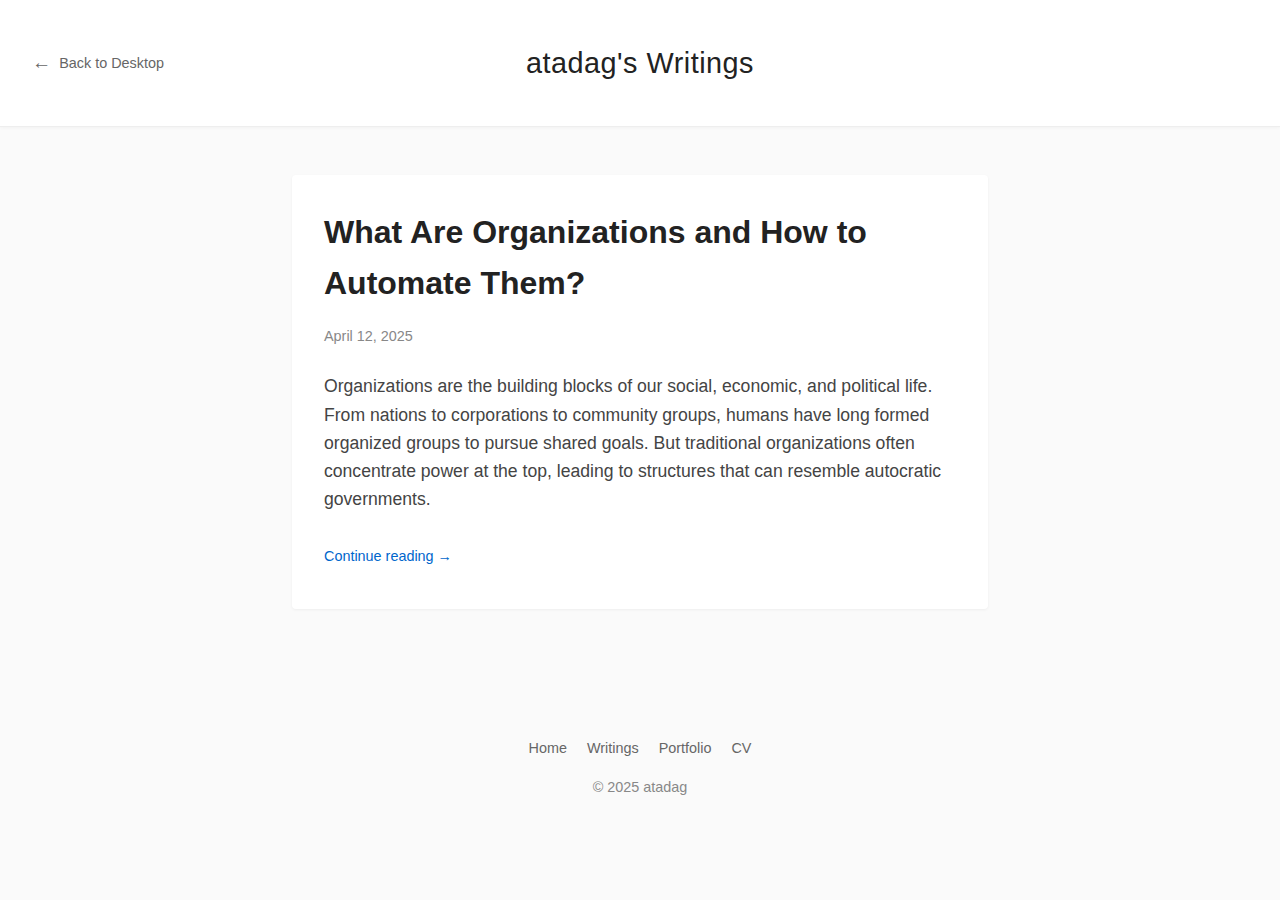
<file: blog.html>
<!DOCTYPE html>
<html lang="en">
<head>
    <meta charset="UTF-8">
    <meta name="viewport" content="width=device-width, initial-scale=1.0">
    <title>Writings - atadag</title>
    <style>
        /* Reset and base styles */
        * {
            margin: 0;
            padding: 0;
            box-sizing: border-box;
        }
        
        body {
            font-family: -apple-system, BlinkMacSystemFont, "Segoe UI", Roboto, Helvetica, Arial, sans-serif;
            line-height: 1.6;
            color: #333;
            background-color: #fafafa;
            padding: 0;
            margin: 0;
        }
        
        /* Minimal header */
        .blog-header {
            padding: 2.5rem 0;
            text-align: center;
            border-bottom: 1px solid #eee;
            margin-bottom: 3rem;
            background-color: white;
            box-shadow: 0 1px 3px rgba(0,0,0,0.03);
            position: relative;
        }
        
        .blog-title {
            font-size: 1.8rem;
            font-weight: 500;
            color: #222;
            text-decoration: none;
            letter-spacing: 0.5px;
            position: relative;
            display: inline-block;
        }
        
        .home-button {
            position: absolute;
            left: 2rem;
            top: 50%;
            transform: translateY(-50%);
            color: #666;
            text-decoration: none;
            display: flex;
            align-items: center;
            font-size: 0.9rem;
            transition: color 0.2s ease;
        }
        
        .home-button:before {
            content: '←';
            margin-right: 0.5rem;
            font-size: 1.2rem;
        }
        
        .home-button:hover {
            color: #0066cc;
        }
        
        .blog-title:hover {
            color: #0066cc;
        }
        
        .blog-title:after {
            content: '';
            position: absolute;
            width: 100%;
            height: 2px;
            bottom: -5px;
            left: 0;
            background-color: #0066cc;
            transform: scaleX(0);
            transition: transform 0.3s ease;
            transform-origin: bottom right;
        }
        
        .blog-title:hover:after {
            transform: scaleX(1);
            transform-origin: bottom left;
        }
        
        /* Main content */
        .blog-container {
            max-width: 760px;
            margin: 0 auto;
            padding: 0 2rem;
        }
        
        /* Post styling */
        .post {
            margin-bottom: 4rem;
            background: white;
            padding: 2rem;
            border-radius: 4px;
            box-shadow: 0 1px 3px rgba(0,0,0,0.05);
        }
        
        .post-title {
            font-size: 2rem;
            font-weight: 600;
            margin-bottom: 1rem;
            color: #222;
        }
        
        .post-title a {
            color: #222;
            text-decoration: none;
            transition: color 0.2s ease;
        }
        
        .post-title a:hover {
            color: #0066cc;
        }
        
        .post-date {
            font-size: 0.9rem;
            color: #888;
            margin-bottom: 1.5rem;
        }
        
        .post-excerpt {
            font-size: 1.1rem;
            color: #444;
            margin-bottom: 1.5rem;
        }
        
        .read-more {
            display: inline-block;
            color: #0066cc;
            text-decoration: none;
            font-size: 0.9rem;
            font-weight: 500;
            padding: 0.5rem 0;
            border-bottom: 1px solid transparent;
            transition: border-color 0.2s ease;
        }
        
        .read-more:hover {
            border-color: #0066cc;
        }
        
        .no-posts {
            text-align: center;
            padding: 3rem;
            color: #888;
            font-style: italic;
        }
        
        /* Footer */
        .blog-footer {
            text-align: center;
            padding: 4rem 0 2rem;
            color: #888;
            font-size: 0.9rem;
        }
        
        .blog-footer a {
            color: #666;
            text-decoration: none;
            padding: 0 0.5rem;
            transition: color 0.2s ease;
        }
        
        .blog-footer a:hover {
            color: #0066cc;
        }
        
        .footer-nav {
            margin-bottom: 1rem;
        }
    </style>
</head>
<body>
    <header class="blog-header">
        <a href="portfolio-post.html" class="home-button">Back to Desktop</a>
        <a href="blog.html" class="blog-title">atadag's Writings</a>
    </header>

    <main class="blog-container">
        <div class="post">
            <h2 class="post-title"><a href="posts/organizations.html">What Are Organizations and How to Automate Them?</a></h2>
            <div class="post-date">April 12, 2025</div>
            <div class="post-excerpt">
                Organizations are the building blocks of our social, economic, and political life. From nations to corporations to community groups, humans have long formed organized groups to pursue shared goals. But traditional organizations often concentrate power at the top, leading to structures that can resemble autocratic governments.
            </div>
            <a href="posts/organizations.html" class="read-more">Continue reading →</a>
        </div>
        
        <!-- Add more posts here as you create them -->
    </main>
    
    <footer class="blog-footer">
        <div class="footer-nav">
            <a href="index.html">Home</a>
            <a href="blog.html">Writings</a>
            <a href="portfolio.html">Portfolio</a>
            <a href="cv.html">CV</a>
        </div>
        <p>© 2025 atadag</p>
    </footer>
</body>
</html>
</file>
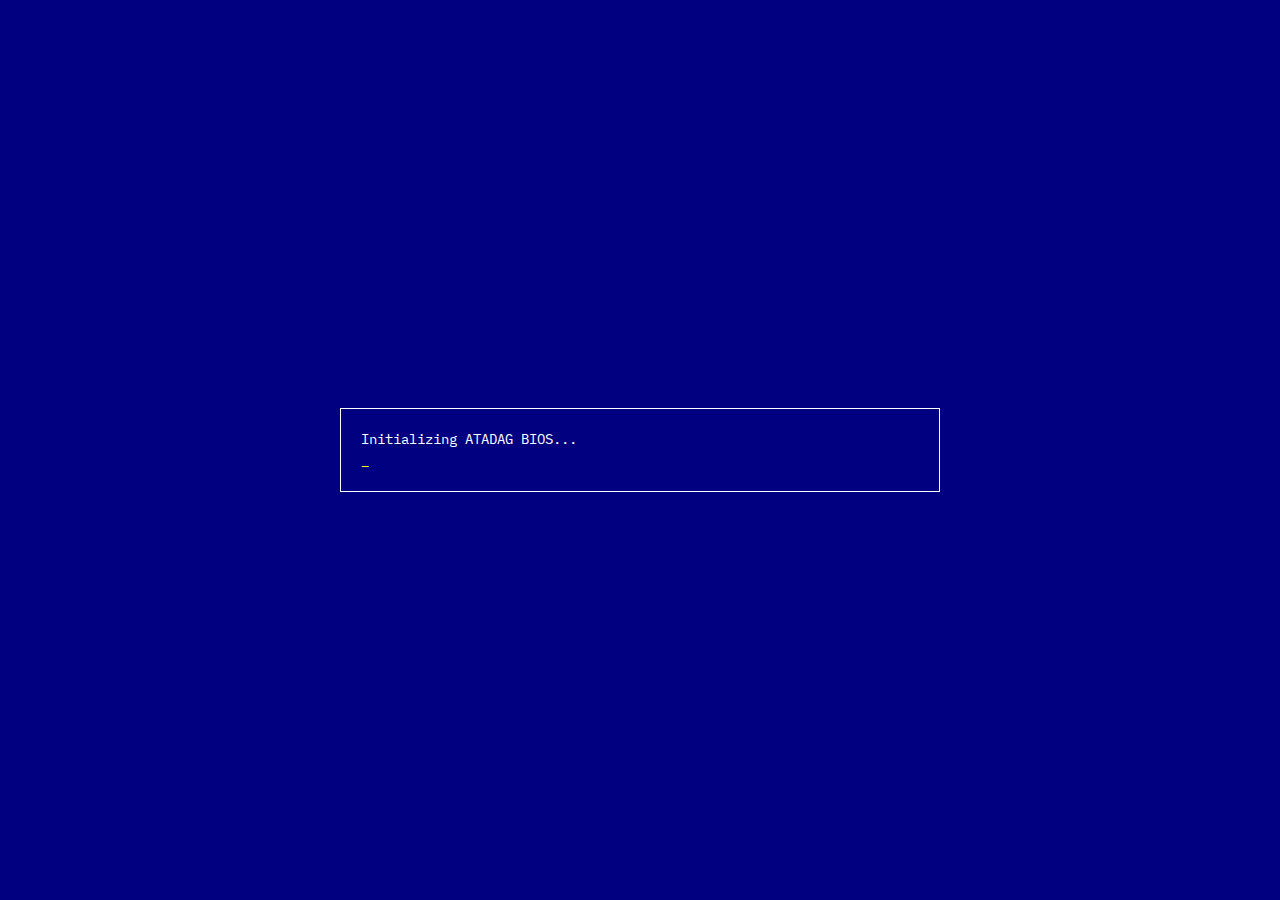
<file: cv.html>
<!DOCTYPE html>
<html lang="en">
<head>
    <meta charset="UTF-8">
    <meta name="viewport" content="width=device-width, initial-scale=1.0">
    <title>ATADAG BIOS Setup</title>
    <link rel="stylesheet" href="styles/main.css">
    <link href="https://fonts.googleapis.com/css2?family=IBM+Plex+Mono:wght@400;600&display=swap" rel="stylesheet">
</head>
<body>
    <div class="screen">
        <div class="bios-container">
            <header class="bios-header">
                <div class="bios-title">ATADAG BIOS Setup Utility - Copyright (C) 2003</div>
                <div class="bios-info">
                    <span class="memory">MEMORY: 640K OK</span>
                    <span class="cpu">BRAIN: 4.2 GHz</span>
                </div>
            </header>

            <main class="bios-content">
                <div class="menu-container">
                    <div class="menu-section" id="main-menu">
                        <h2 class="section-header">Main Menu</h2>
                        <ul class="menu-items">
                            <li class="menu-item active" data-section="about">► Standard System Configuration</li>
                            <li class="menu-item" data-section="education">► Education Setup</li>
                            <li class="menu-item" data-section="skills">► Advanced Skillset Features</li>
                            <li class="menu-item" data-section="projects">► Project Management Setup</li>
                            <li class="menu-item" data-section="experience">► Work Experience Status</li>
                            <li class="menu-item" data-section="certifications">► Certification Registry</li>
                            <li class="menu-item" data-section="contact">► Communication Settings</li>
                        </ul>
                    </div>

                    <div class="content-section" id="about">
                        <h2 class="section-header">System Configuration</h2>
                        <div class="info-grid">
                            <div class="info-row">
                                <span class="label">System Name:</span>
                                <span class="value" id="about-name">Ata Tan DAGIDIR</span>
                            </div>
                            <div class="info-row">
                                <span class="label">Location:</span>
                                <span class="value" id="about-location">Istanbul, Türkiye</span>
                            </div>
                            <div class="info-row">
                                <span class="label">Primary OS:</span>
                                <span class="value">Computer Science v3.36</span>
                            </div>
                            <div class="info-row">
                                <span class="label">Secondary OS:</span>
                                <span class="value">Industrial Design v3.05</span>
                            </div>
                            <div class="info-row">
                                <span class="label">Institution:</span>
                                <span class="value">Ozyegin University</span>
                            </div>
                            <div class="info-row">
                                <span class="label">Status:</span>
                                <span class="value">[ACTIVE] Double Major Program</span>
                            </div>
                            <div class="info-row">
                                <span class="label">Scholarship:</span>
                                <span class="value">[ENABLED] 100%</span>
                            </div>
                            <div class="info-row">
                                <span class="label">Expected Graduation:</span>
                                <span class="value">Jun 2026</span>
                            </div>
                        </div>
                    </div>

                    <div class="content-section hidden" id="education">
                        <h2 class="section-header">Education Setup</h2>
                        <div class="education-list">
                            <!-- Education will be populated by JavaScript -->
                        </div>
                    </div>

                    <div class="content-section hidden" id="skills">
                        <h2 class="section-header">Advanced Skillset Features</h2>
                        <div class="skills-grid">
                            <!-- Skills will be populated by JavaScript -->
                        </div>
                    </div>

                    <div class="content-section hidden" id="projects">
                        <h2 class="section-header">Project Management Setup</h2>
                        <div class="projects-list">
                            <!-- Projects will be populated by JavaScript -->
                        </div>
                    </div>

                    <div class="content-section hidden" id="experience">
                        <h2 class="section-header">Work Experience Status</h2>
                        <div class="experience-list">
                            <!-- Experience will be populated by JavaScript -->
                        </div>
                    </div>

                    <div class="content-section hidden" id="certifications">
                        <h2 class="section-header">Certification Registry</h2>
                        <div class="certifications-list">
                            <!-- Certifications will be populated by JavaScript -->
                        </div>
                    </div>

                    <div class="content-section hidden" id="contact">
                        <h2 class="section-header">Communication Settings</h2>
                        <div class="contact-info">
                            <div class="info-row">
                                <span class="label">Primary Email:</span>
                                <span class="value" id="contact-email">atadagidir@gmail.com</span>
                            </div>
                            <div class="info-row">
                                <span class="label">Phone:</span>
                                <span class="value" id="contact-phone">+90-553-096-6227</span>
                            </div>
                            <div class="info-row">
                                <span class="label">Website:</span>
                                <span class="value" id="contact-website">https://www.fidelioware.com/</span>
                            </div>
                            <div class="info-row">
                                <span class="label">Version Control:</span>
                                <span class="value" id="contact-github">github.com/atadagg</span>
                            </div>
                            <div class="info-row">
                                <span class="label">Professional Net:</span>
                                <span class="value" id="contact-linkedin">linkedin.com/in/ata-dagidir</span>
                            </div>
                            <div class="info-row">
                                <span class="label">Twitter:</span>
                                <span class="value" id="contact-twitter">x.com/atadawg</span>
                            </div>
                            <div class="info-row">
                                <span class="label">Download CV:</span>
                                <span class="value" id="download-cv-link"><a href="assets/Ata_Tan_DAGIDIR_CV.pdf" download="Ata_Tan_DAGIDIR_CV.pdf" class="contact-link">Ata_Tan_DAGIDIR_CV.pdf</a></span>
                            </div>
                        </div>
                    </div>
                </div>
            </main>

            <footer class="bios-footer">
                <div class="key-commands">
                    <span>[↑↓] Select Item</span>
                    <span>[Enter] Select Menu</span>
                    <span>[Esc] Return to Boot Menu</span>
                    <span>[F5] Refresh System</span>
                </div>
            </footer>
        </div>
    </div>
    <script src="js/main.js"></script>
</body>
</html>
</file>
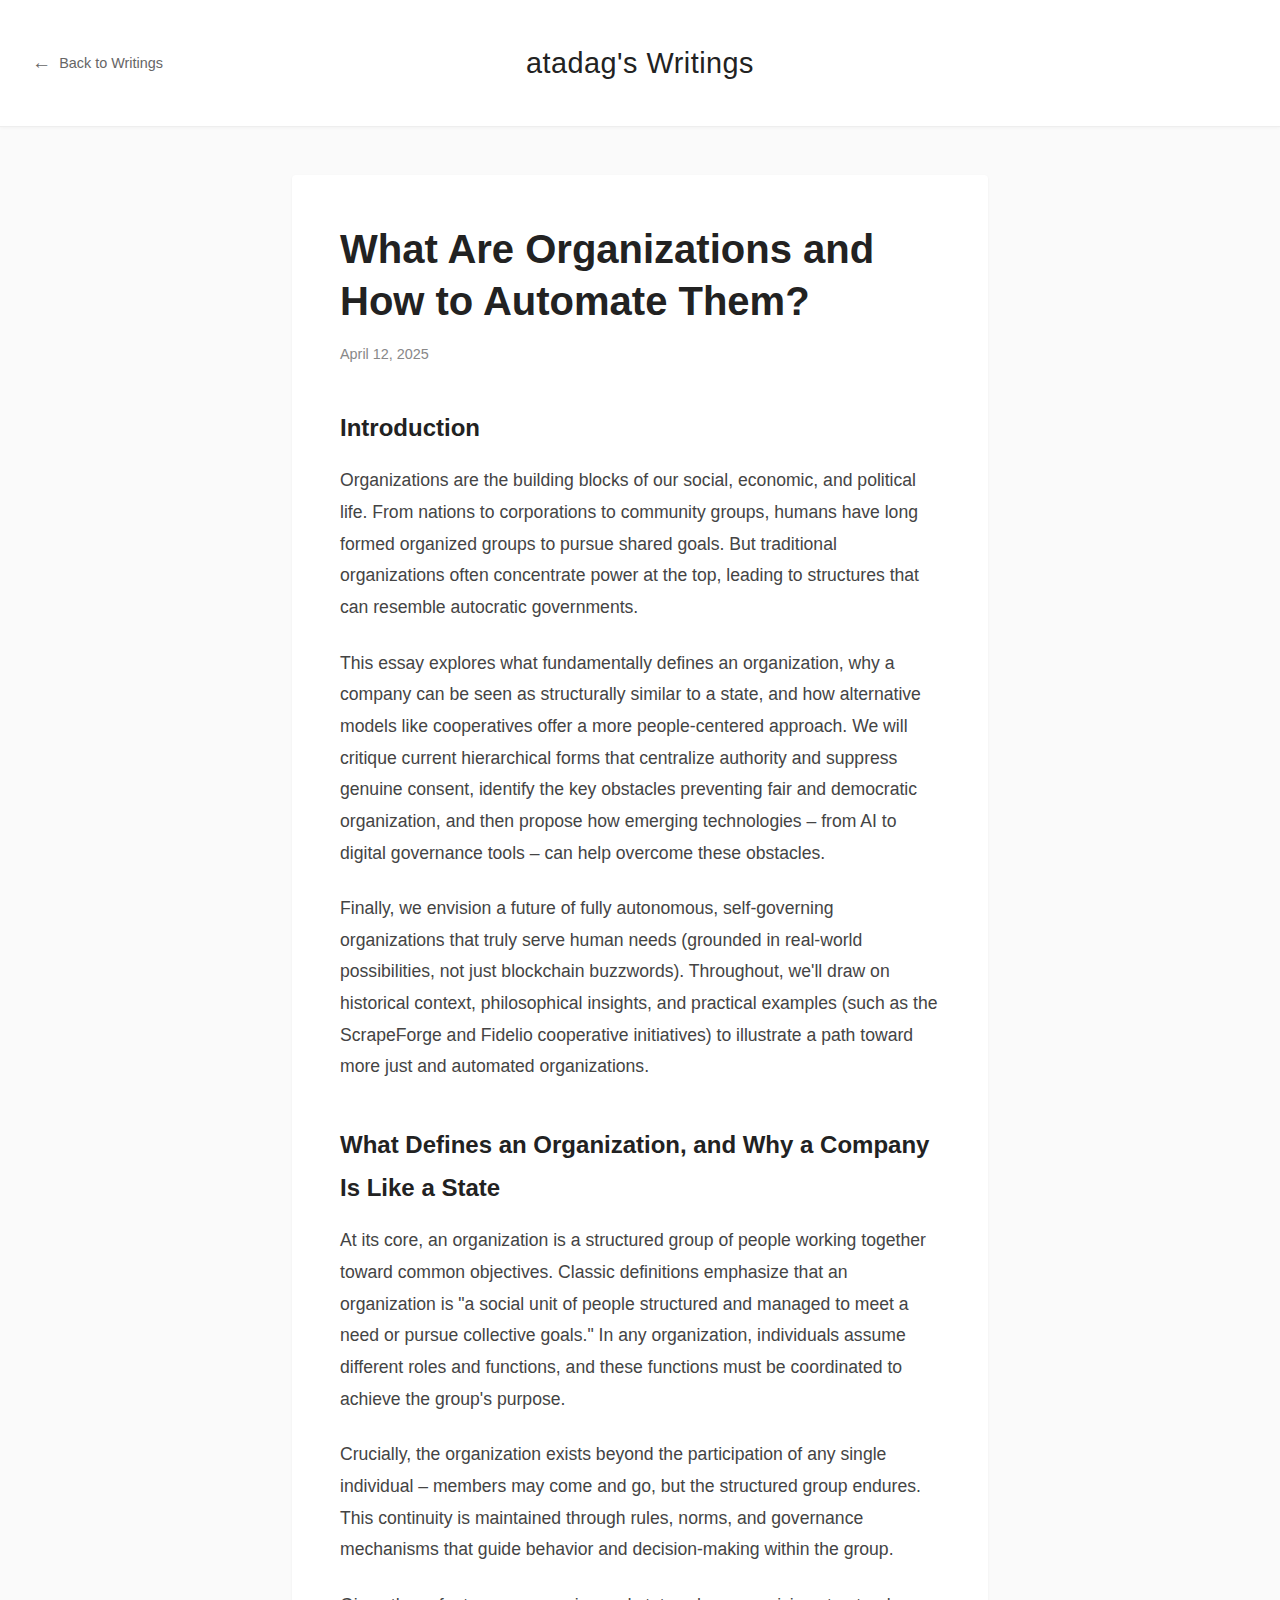
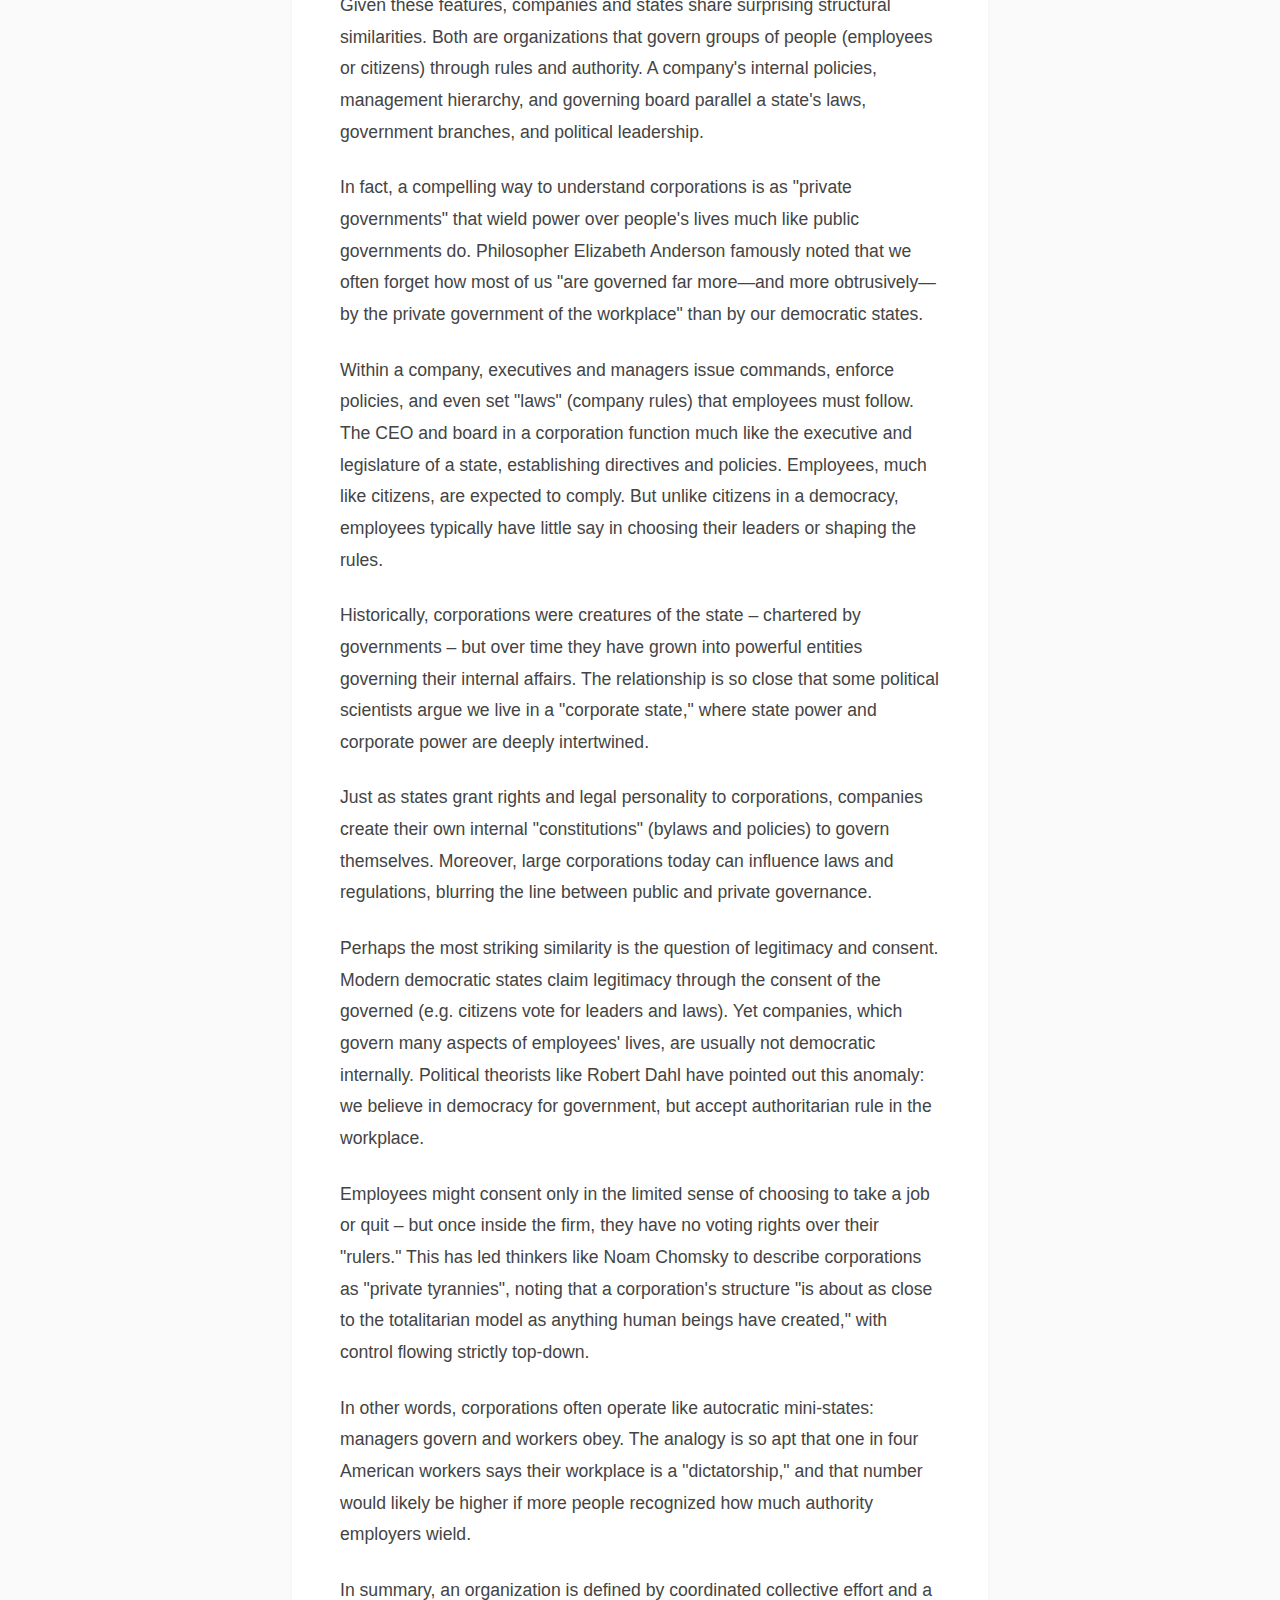
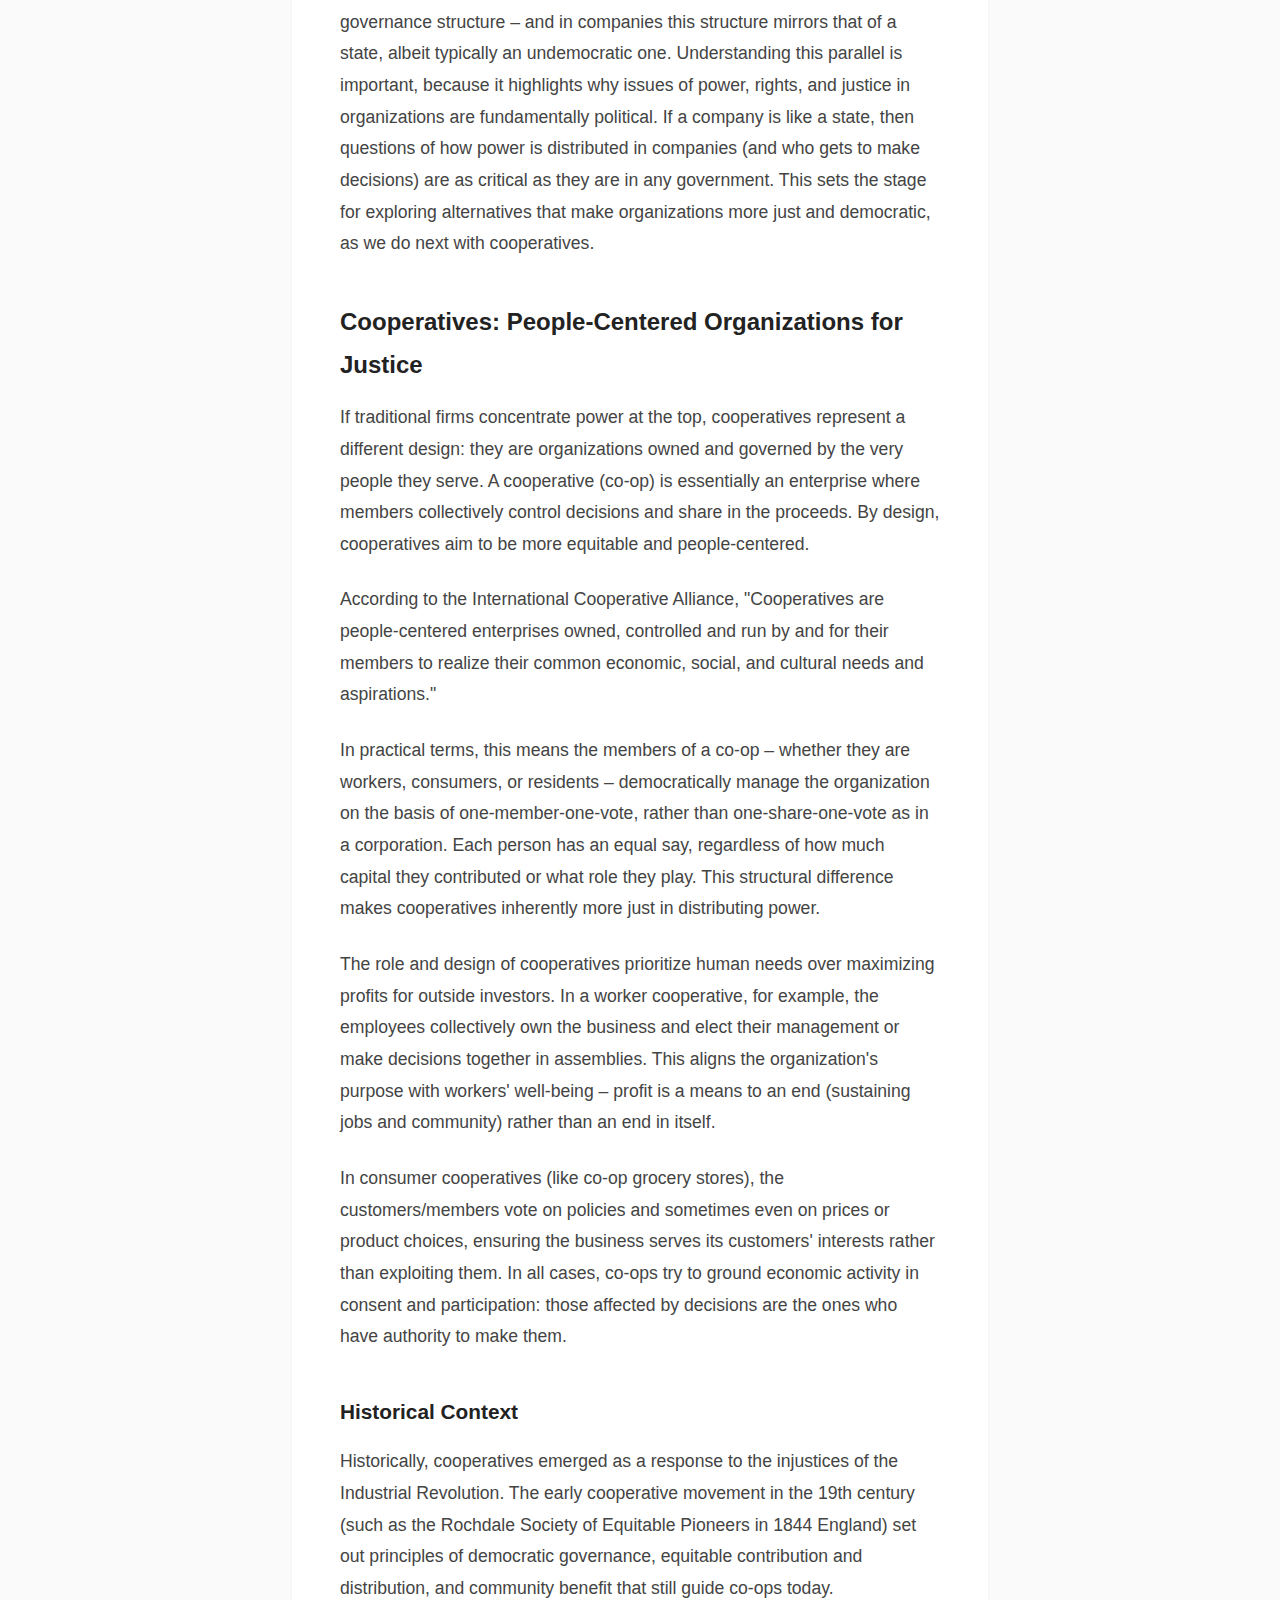
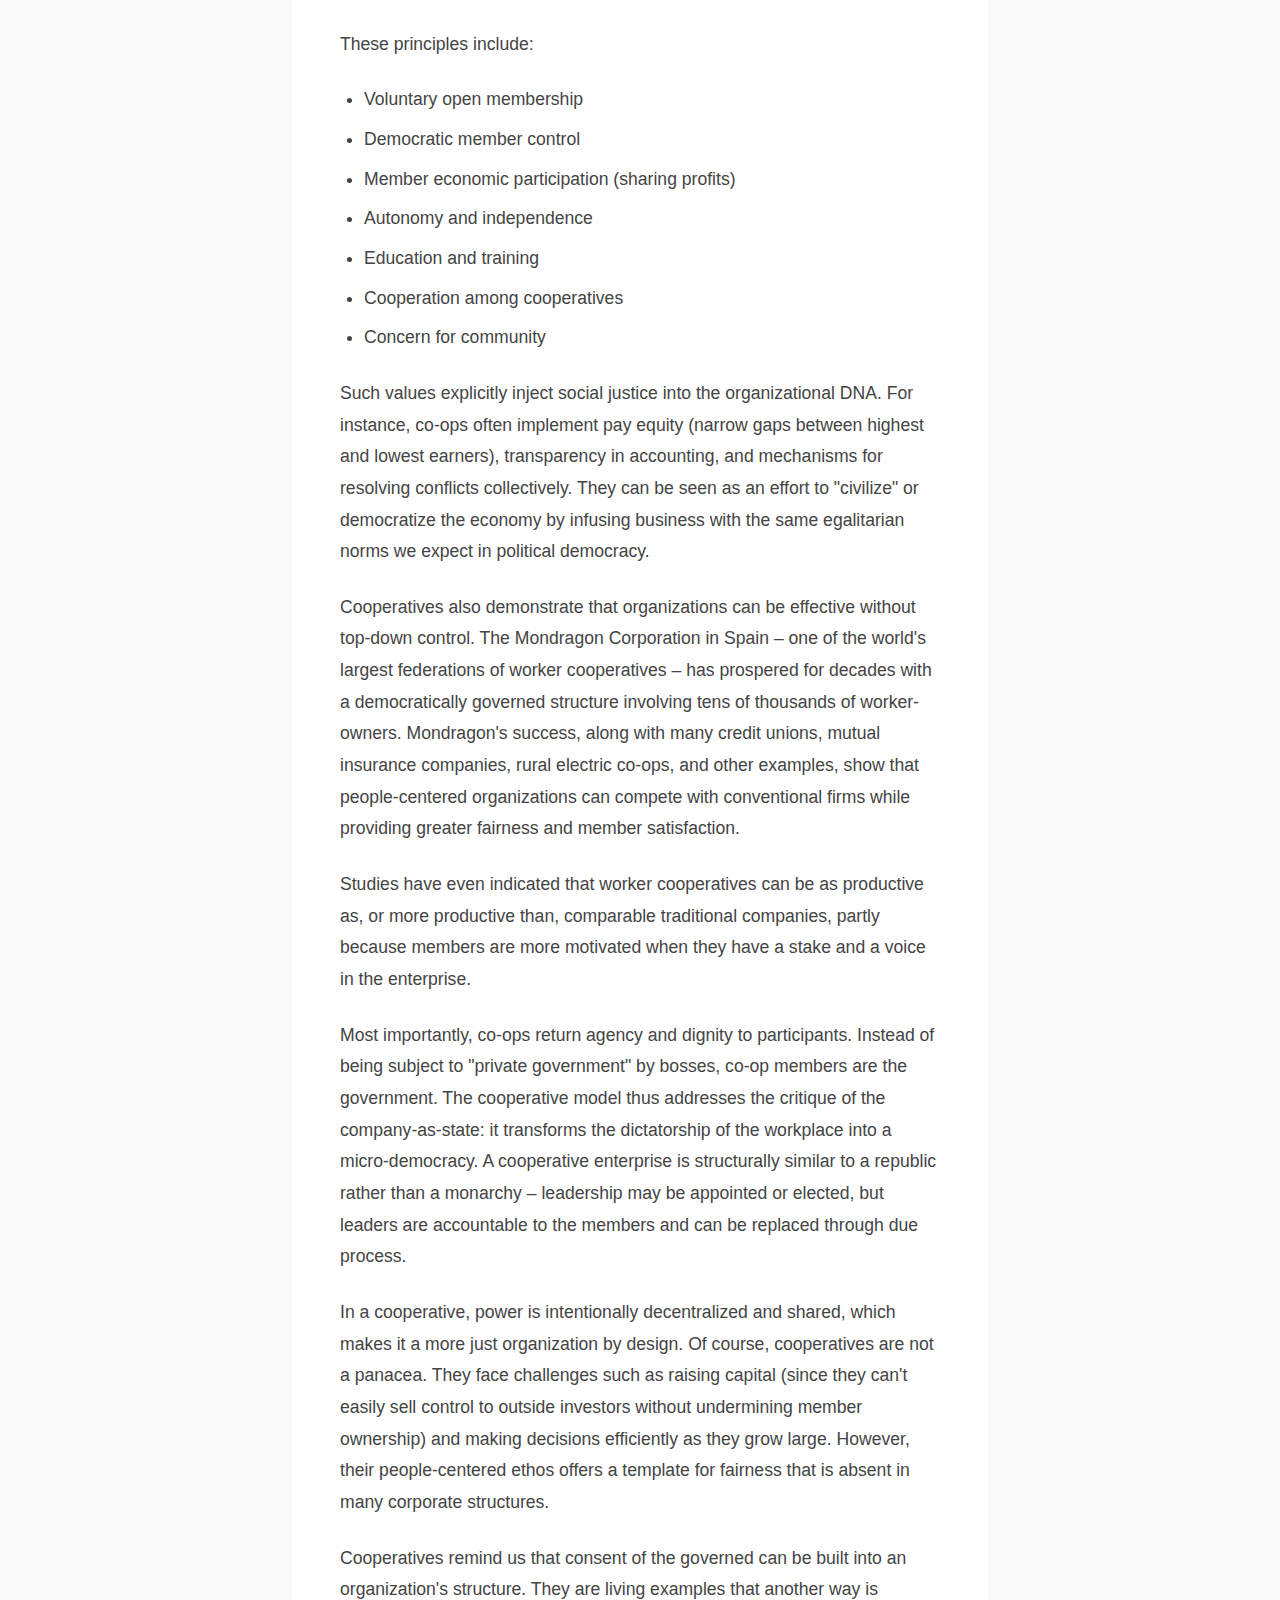
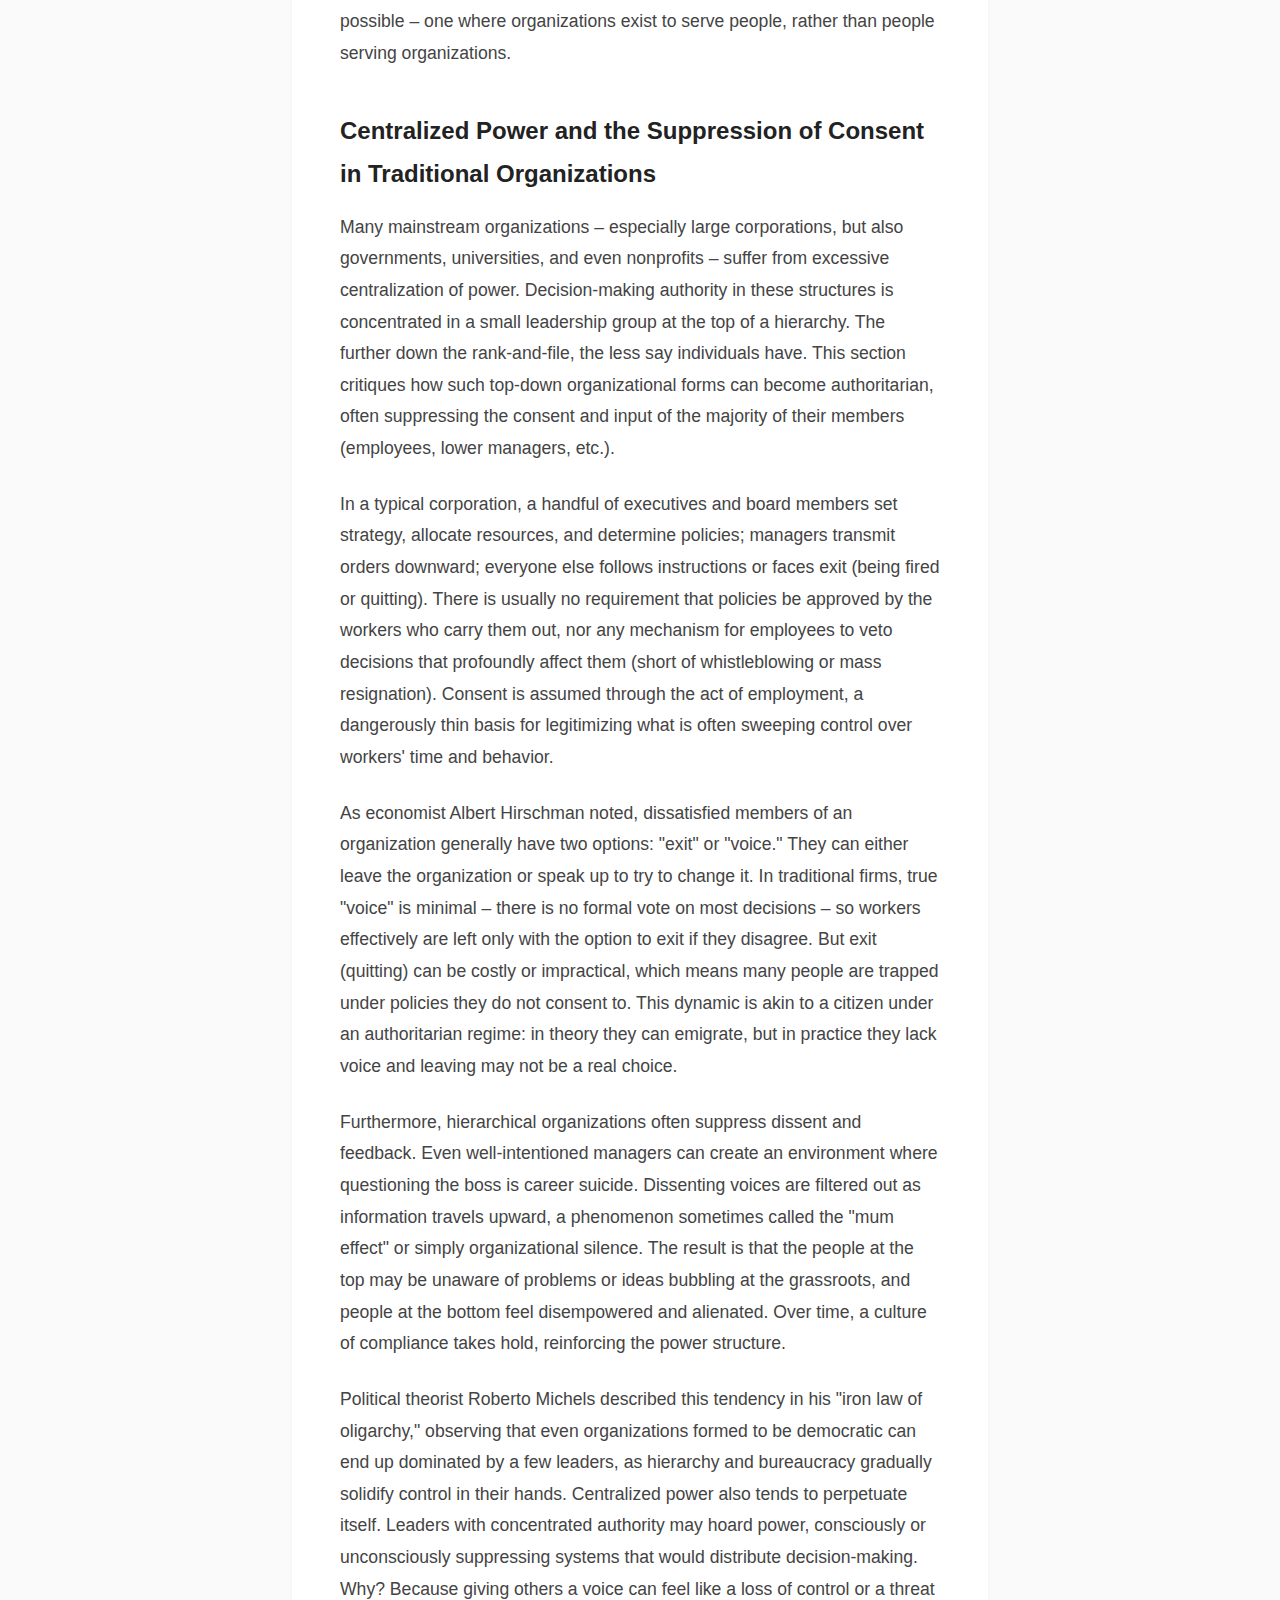
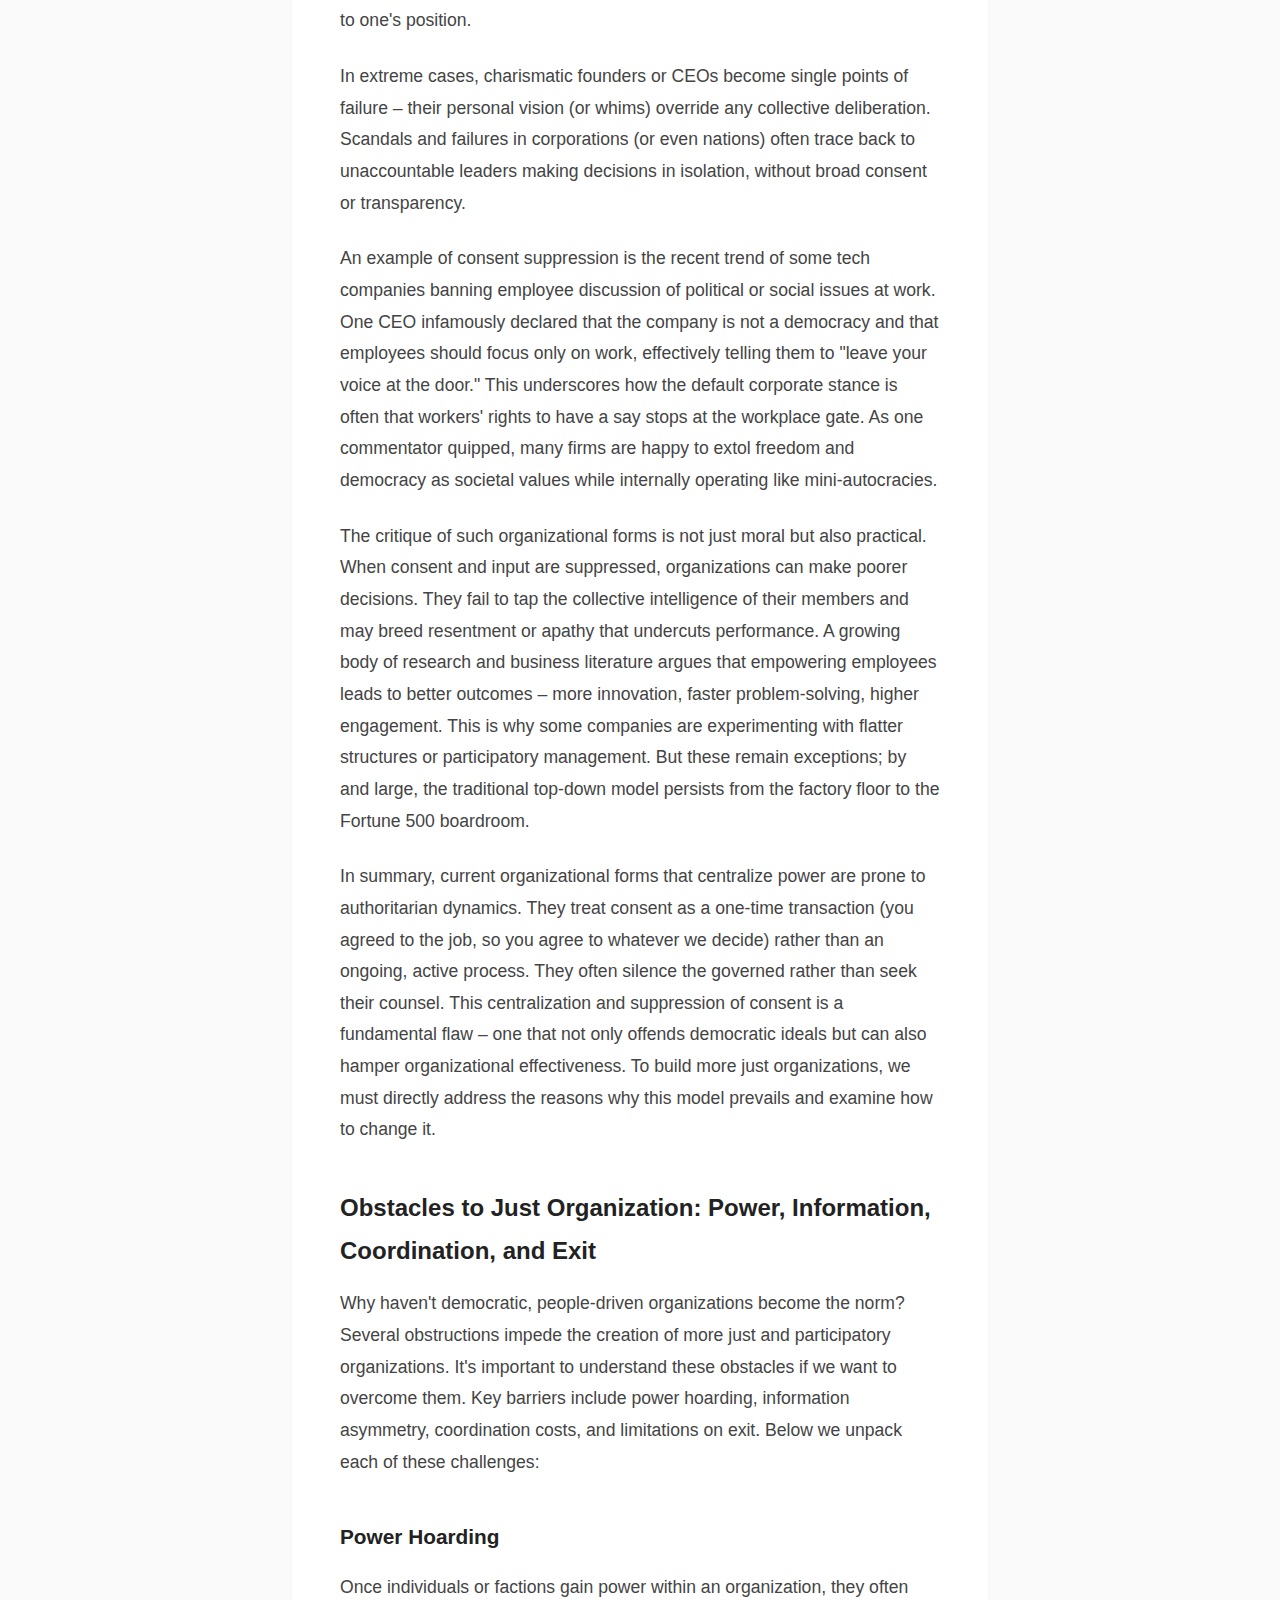
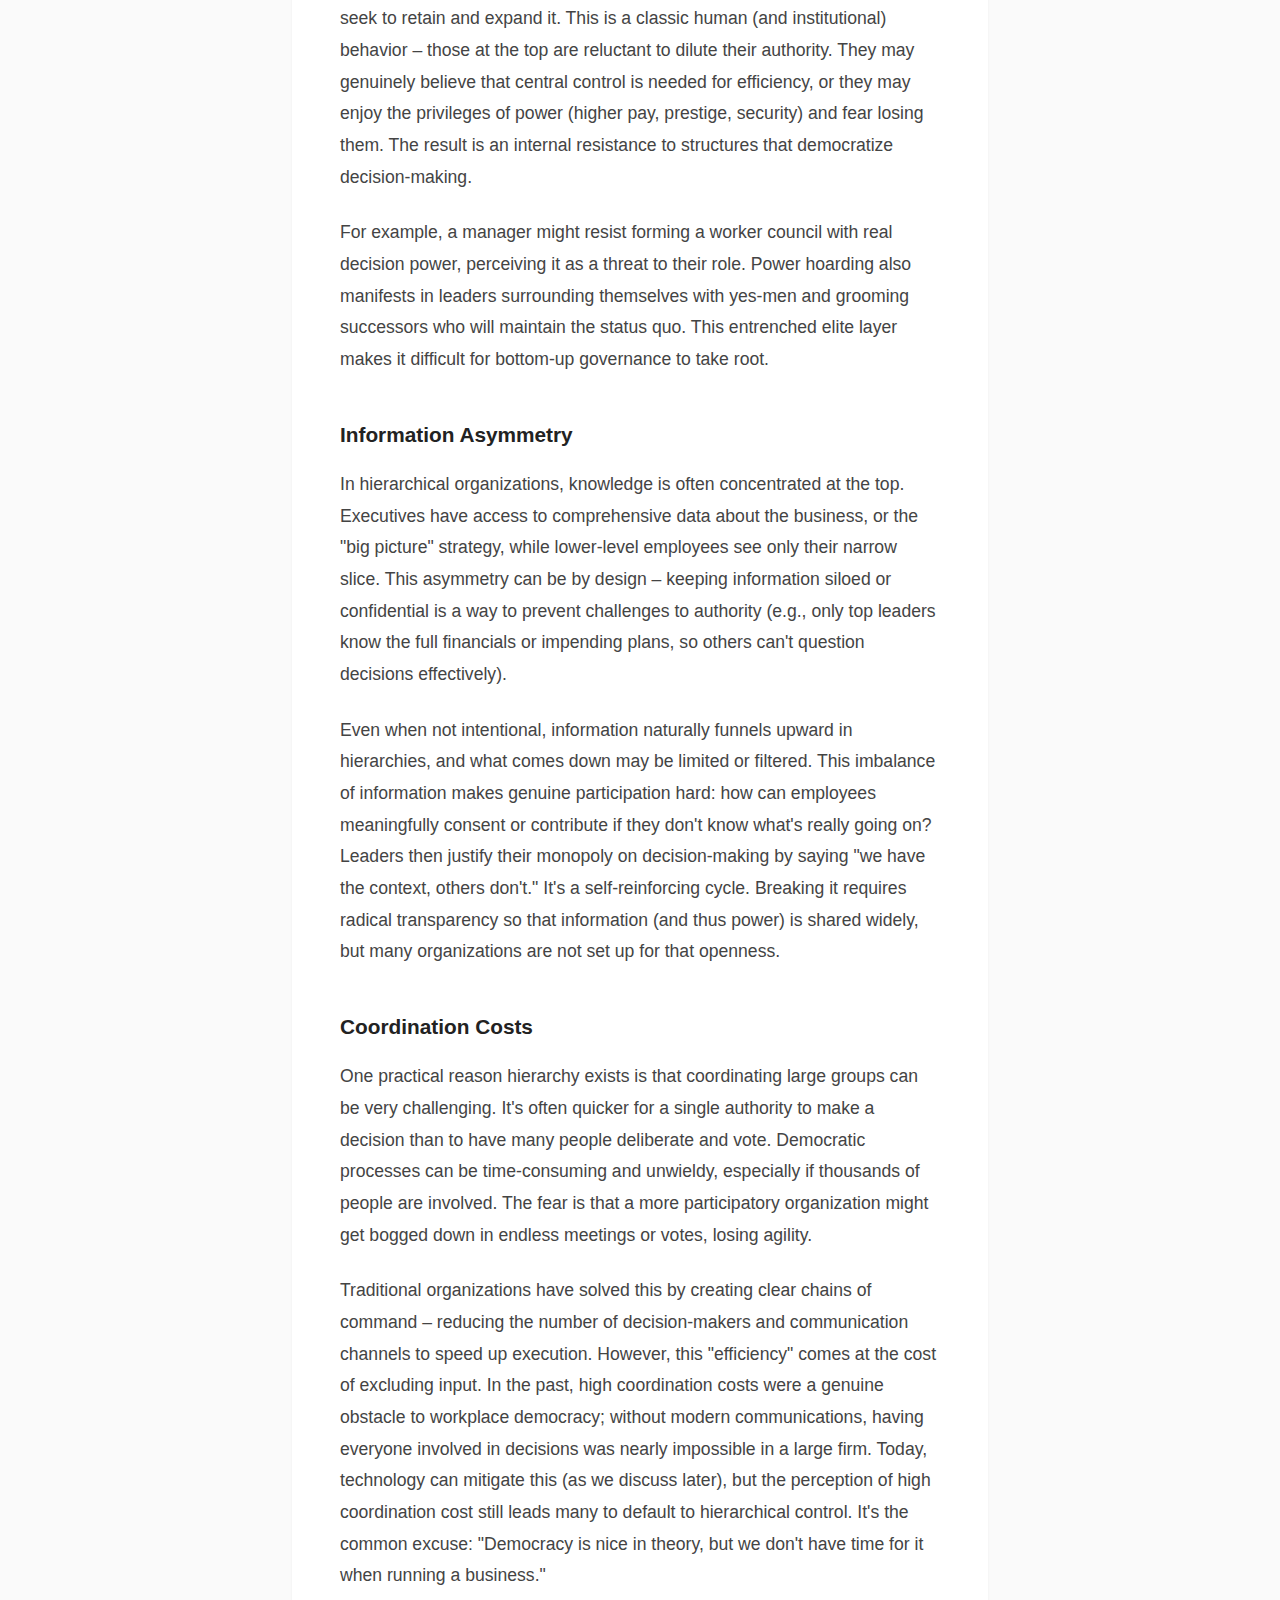
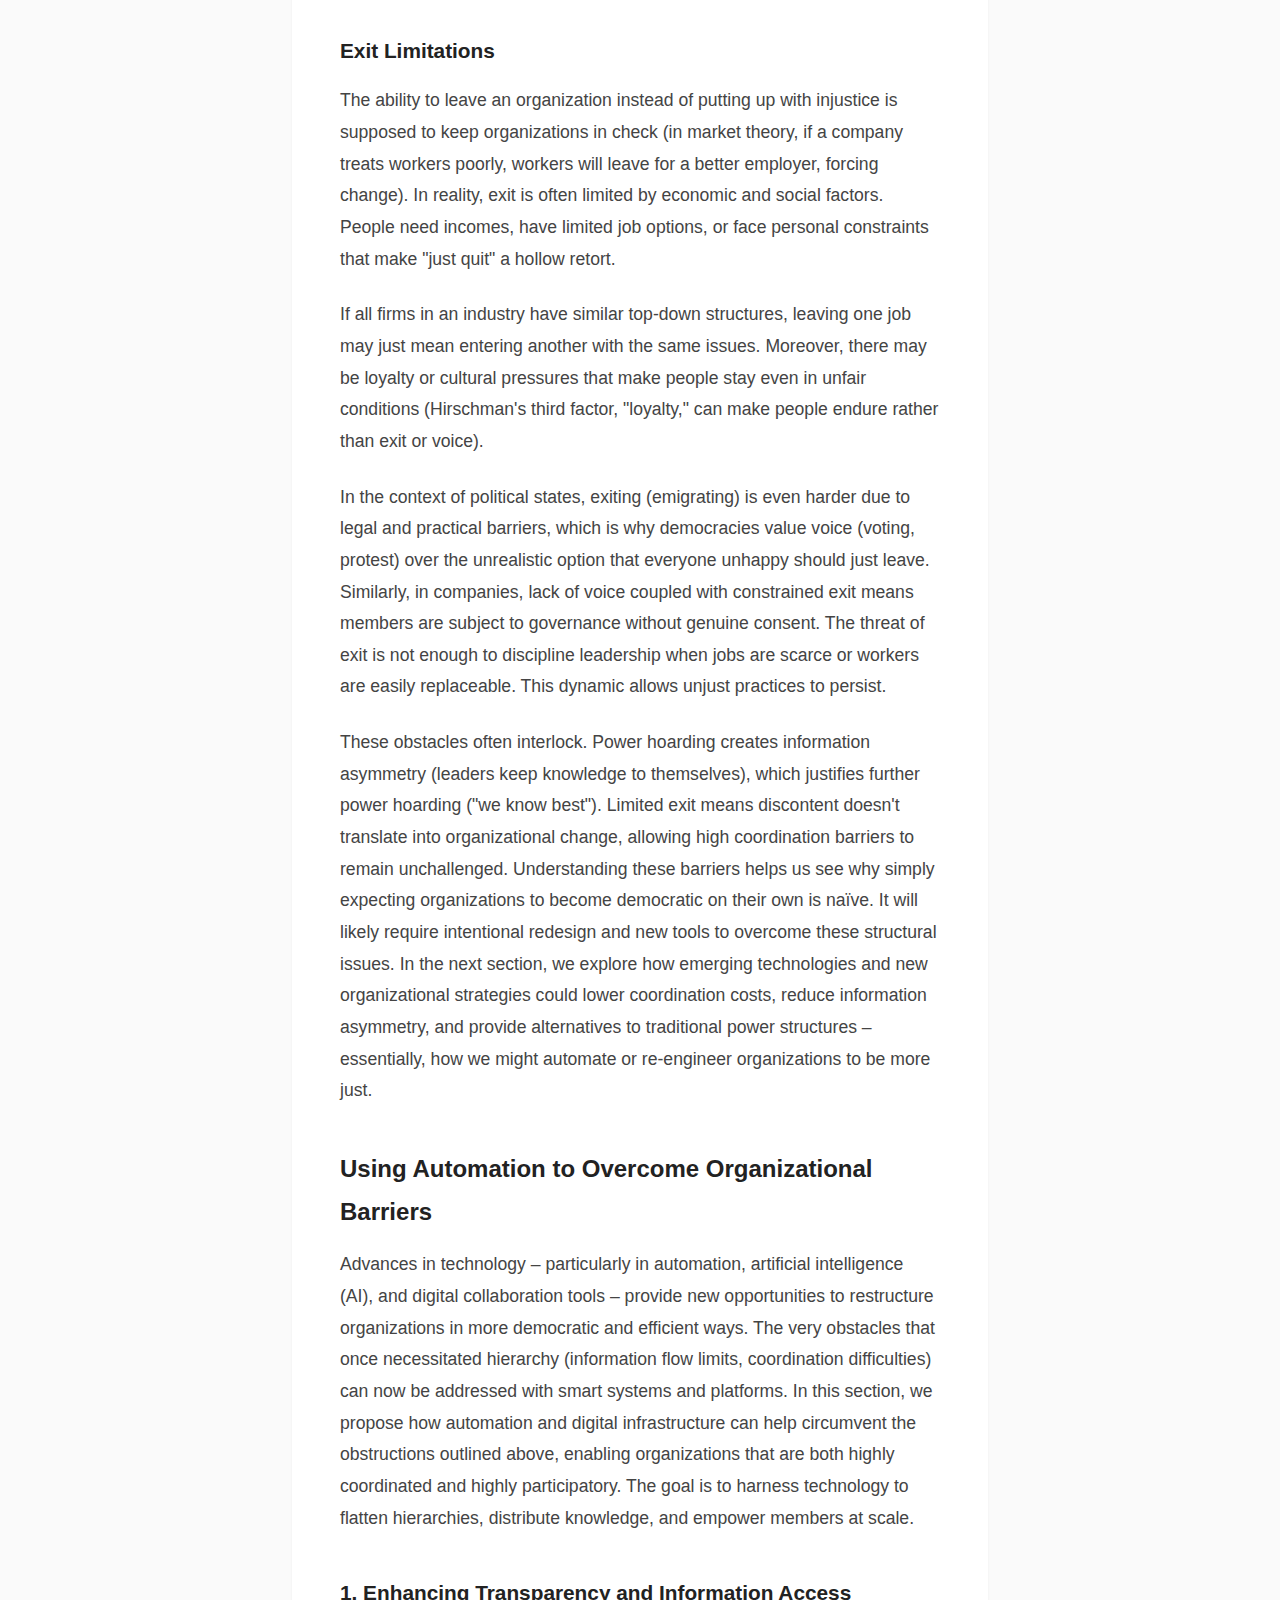
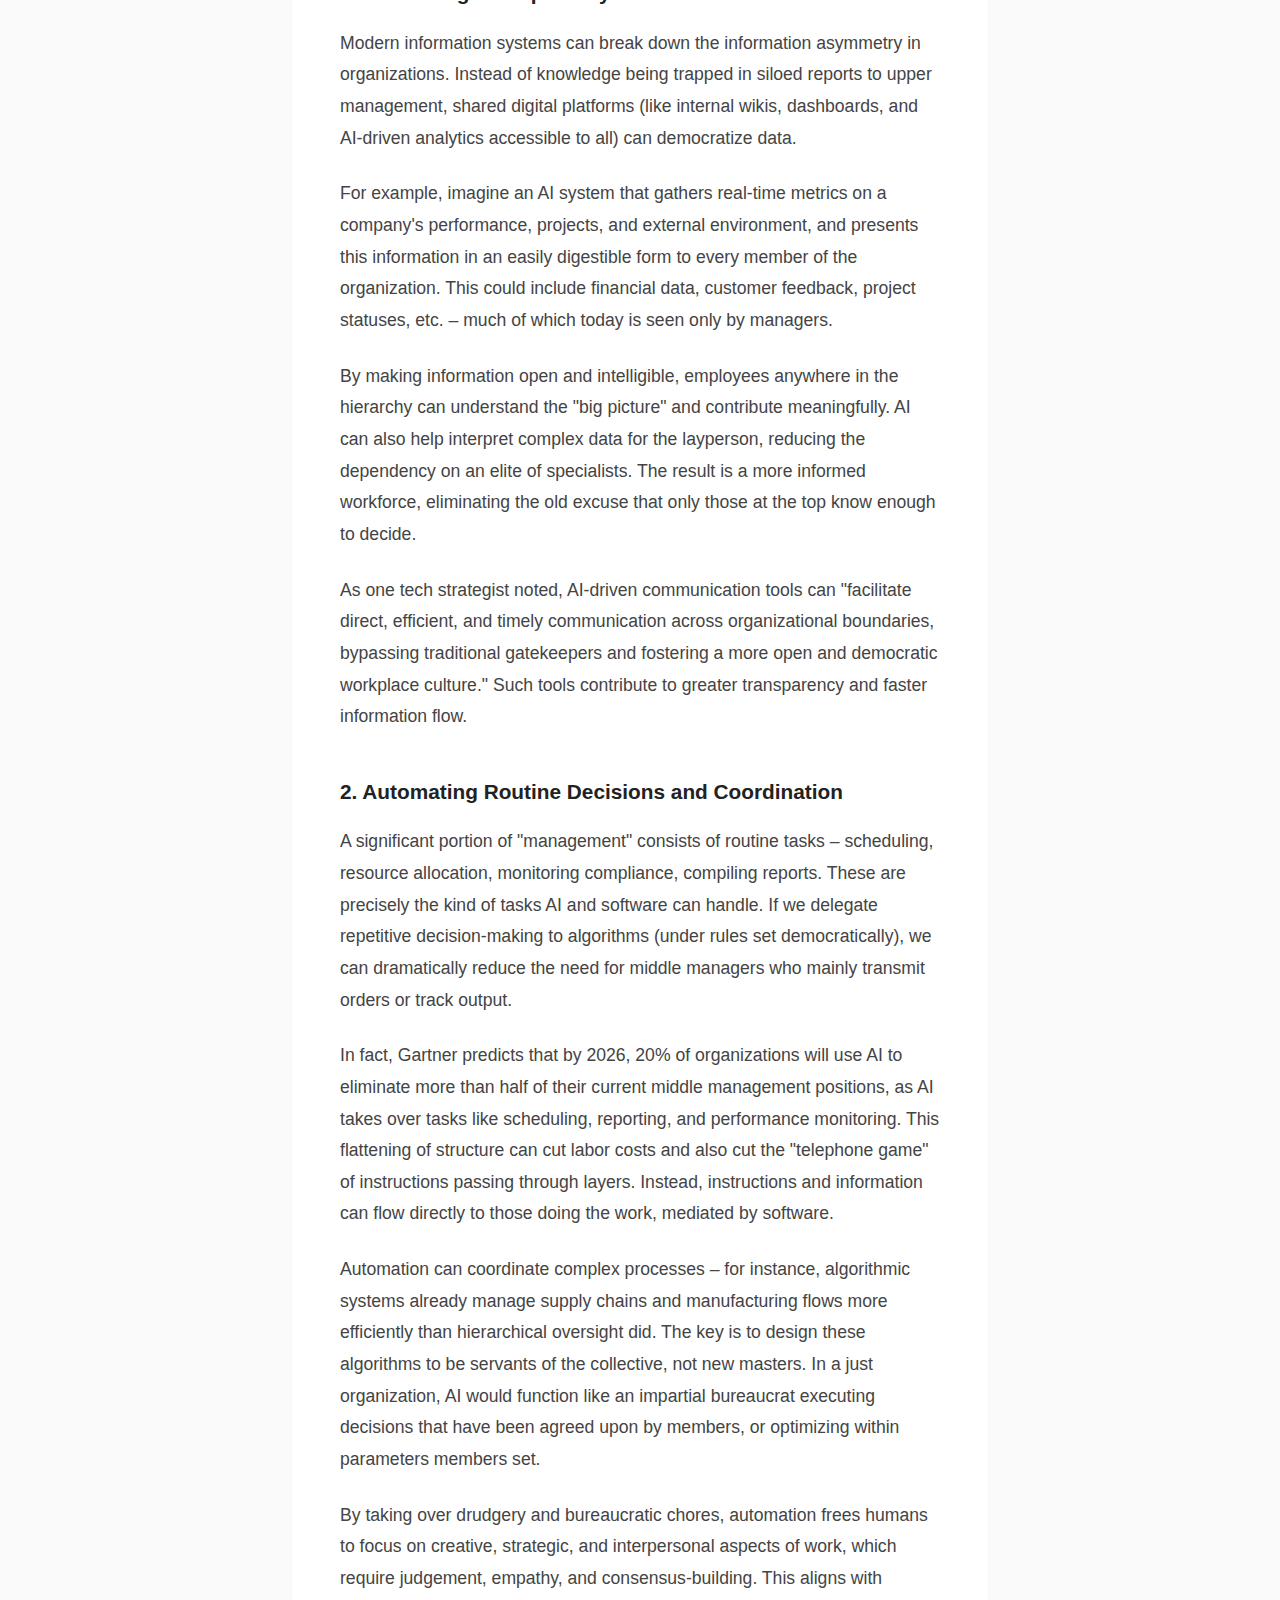
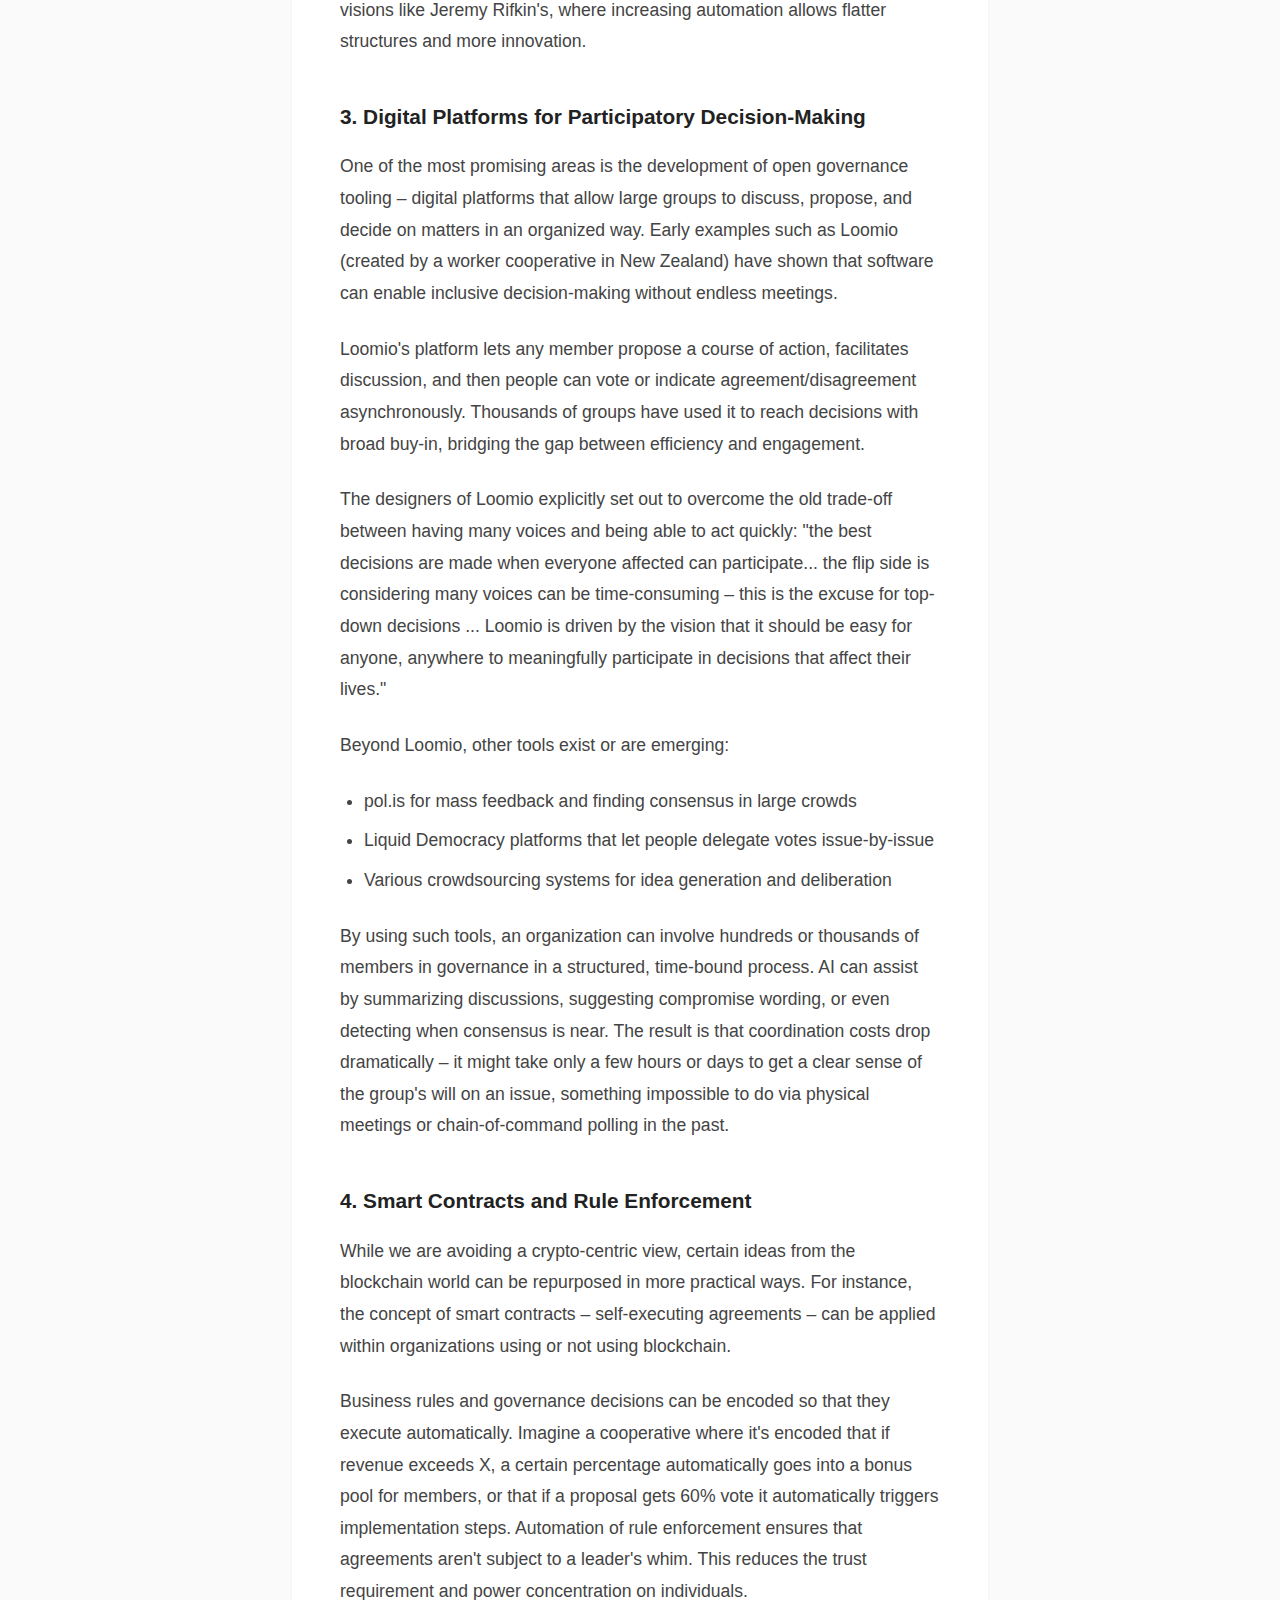
<file: posts/organizations.html>
<!DOCTYPE html>
<html lang="en">
<head>
    <meta charset="UTF-8">
    <meta name="viewport" content="width=device-width, initial-scale=1.0">
    <title>What Are Organizations and How to Automate Them? - atadag</title>
    <style>
        /* Reset and base styles */
        * {
            margin: 0;
            padding: 0;
            box-sizing: border-box;
        }
        
        body {
            font-family: -apple-system, BlinkMacSystemFont, "Segoe UI", Roboto, Helvetica, Arial, sans-serif;
            line-height: 1.6;
            color: #333;
            background-color: #fafafa;
            padding: 0;
            margin: 0;
        }
        
        /* Header styles */
        .blog-header {
            padding: 2.5rem 0;
            text-align: center;
            border-bottom: 1px solid #eee;
            margin-bottom: 3rem;
            background-color: white;
            box-shadow: 0 1px 3px rgba(0,0,0,0.03);
            position: relative;
        }
        
        .blog-title {
            font-size: 1.8rem;
            font-weight: 500;
            color: #222;
            text-decoration: none;
            letter-spacing: 0.5px;
            position: relative;
            display: inline-block;
        }
        
        .home-button {
            position: absolute;
            left: 2rem;
            top: 50%;
            transform: translateY(-50%);
            color: #666;
            text-decoration: none;
            display: flex;
            align-items: center;
            font-size: 0.9rem;
            transition: color 0.2s ease;
        }
        
        .home-button:before {
            content: '←';
            margin-right: 0.5rem;
            font-size: 1.2rem;
        }
        
        .home-button:hover {
            color: #0066cc;
        }
        
        .container {
            max-width: 760px;
            margin: 0 auto;
            padding: 0 2rem;
        }
        
        article {
            margin-bottom: 4rem;
            background: white;
            padding: 3rem;
            border-radius: 4px;
            box-shadow: 0 1px 3px rgba(0,0,0,0.05);
        }
        
        @media (max-width: 768px) {
            article {
                padding: 1.5rem;
            }
            
            .home-button {
                left: 1rem;
            }
        }
        
        h1 {
            font-size: 2.5rem;
            font-weight: 700;
            margin-bottom: 1rem;
            color: #222;
            line-height: 1.3;
        }
        
        .post-date {
            font-size: 0.9rem;
            color: #888;
            margin-bottom: 2.5rem;
        }
        
        .post-content {
            font-size: 1.1rem;
            color: #444;
            line-height: 1.8;
        }
        
        .post-content h1, 
        .post-content h2, 
        .post-content h3 {
            margin-top: 2.5rem;
            margin-bottom: 1rem;
            font-weight: 600;
            color: #222;
        }
        
        .post-content h1 { font-size: 1.8rem; }
        .post-content h2 { font-size: 1.5rem; }
        .post-content h3 { font-size: 1.3rem; }
        
        .post-content p {
            margin-bottom: 1.5rem;
        }
        
        .post-content img {
            max-width: 100%;
            height: auto;
            margin: 2rem 0;
            border-radius: 4px;
        }
        
        .post-content pre {
            background: #f5f5f5;
            padding: 1rem;
            overflow-x: auto;
            border-radius: 4px;
            margin: 1.5rem 0;
            font-size: 0.9rem;
        }
        
        .post-content code {
            background: #f5f5f5;
            padding: 0.2rem 0.4rem;
            border-radius: 3px;
            font-size: 0.9rem;
            font-family: SFMono-Regular, Consolas, "Liberation Mono", Menlo, monospace;
        }
        
        .post-content ul, 
        .post-content ol {
            margin: 1.5rem 0;
            padding-left: 1.5rem;
        }
        
        .post-content li {
            margin-bottom: 0.5rem;
        }
        
        .post-content blockquote {
            border-left: 4px solid #ddd;
            padding-left: 1rem;
            margin: 1.5rem 0;
            color: #666;
            font-style: italic;
        }
        
        .post-navigation {
            margin-top: 3rem;
            padding-top: 2rem;
            border-top: 1px solid #eee;
        }
        
        .post-navigation a {
            color: #0066cc;
            text-decoration: none;
            font-size: 0.95rem;
            font-weight: 500;
            transition: color 0.2s ease;
        }
        
        .post-navigation a:hover {
            color: #004c99;
            text-decoration: underline;
        }
        
        /* Footer */
        .blog-footer {
            text-align: center;
            padding: 4rem 0 2rem;
            color: #888;
            font-size: 0.9rem;
        }
        
        .blog-footer a {
            color: #666;
            text-decoration: none;
            padding: 0 0.5rem;
            transition: color 0.2s ease;
        }
        
        .blog-footer a:hover {
            color: #0066cc;
        }
        
        .footer-nav {
            margin-bottom: 1rem;
        }
    </style>
</head>
<body>
    <header class="blog-header">
        <a href="../blog.html" class="home-button">Back to Writings</a>
        <a href="../blog.html" class="blog-title">atadag's Writings</a>
    </header>

    <div class="container">
        <article class="post">
            <h1>What Are Organizations and How to Automate Them?</h1>
            <div class="post-date">April 12, 2025</div>
            <div class="post-content">
                <h2>Introduction</h2>
                
                <p>Organizations are the building blocks of our social, economic, and political life. From nations to corporations to community groups, humans have long formed organized groups to pursue shared goals. But traditional organizations often concentrate power at the top, leading to structures that can resemble autocratic governments.</p>
                
                <p>This essay explores what fundamentally defines an organization, why a company can be seen as structurally similar to a state, and how alternative models like cooperatives offer a more people-centered approach. We will critique current hierarchical forms that centralize authority and suppress genuine consent, identify the key obstacles preventing fair and democratic organization, and then propose how emerging technologies – from AI to digital governance tools – can help overcome these obstacles.</p>
                
                <p>Finally, we envision a future of fully autonomous, self-governing organizations that truly serve human needs (grounded in real-world possibilities, not just blockchain buzzwords). Throughout, we'll draw on historical context, philosophical insights, and practical examples (such as the ScrapeForge and Fidelio cooperative initiatives) to illustrate a path toward more just and automated organizations.</p>
                
                <h2>What Defines an Organization, and Why a Company Is Like a State</h2>
                
                <p>At its core, an organization is a structured group of people working together toward common objectives. Classic definitions emphasize that an organization is "a social unit of people structured and managed to meet a need or pursue collective goals." In any organization, individuals assume different roles and functions, and these functions must be coordinated to achieve the group's purpose.</p>
                
                <p>Crucially, the organization exists beyond the participation of any single individual – members may come and go, but the structured group endures. This continuity is maintained through rules, norms, and governance mechanisms that guide behavior and decision-making within the group.</p>
                
                <p>Given these features, companies and states share surprising structural similarities. Both are organizations that govern groups of people (employees or citizens) through rules and authority. A company's internal policies, management hierarchy, and governing board parallel a state's laws, government branches, and political leadership.</p>
                
                <p>In fact, a compelling way to understand corporations is as "private governments" that wield power over people's lives much like public governments do. Philosopher Elizabeth Anderson famously noted that we often forget how most of us "are governed far more—and more obtrusively—by the private government of the workplace" than by our democratic states.</p>
                
                <p>Within a company, executives and managers issue commands, enforce policies, and even set "laws" (company rules) that employees must follow. The CEO and board in a corporation function much like the executive and legislature of a state, establishing directives and policies. Employees, much like citizens, are expected to comply. But unlike citizens in a democracy, employees typically have little say in choosing their leaders or shaping the rules.</p>
                
                <p>Historically, corporations were creatures of the state – chartered by governments – but over time they have grown into powerful entities governing their internal affairs. The relationship is so close that some political scientists argue we live in a "corporate state," where state power and corporate power are deeply intertwined.</p>
                
                <p>Just as states grant rights and legal personality to corporations, companies create their own internal "constitutions" (bylaws and policies) to govern themselves. Moreover, large corporations today can influence laws and regulations, blurring the line between public and private governance.</p>
                
                <p>Perhaps the most striking similarity is the question of legitimacy and consent. Modern democratic states claim legitimacy through the consent of the governed (e.g. citizens vote for leaders and laws). Yet companies, which govern many aspects of employees' lives, are usually not democratic internally. Political theorists like Robert Dahl have pointed out this anomaly: we believe in democracy for government, but accept authoritarian rule in the workplace.</p>
                
                <p>Employees might consent only in the limited sense of choosing to take a job or quit – but once inside the firm, they have no voting rights over their "rulers." This has led thinkers like Noam Chomsky to describe corporations as "private tyrannies", noting that a corporation's structure "is about as close to the totalitarian model as anything human beings have created," with control flowing strictly top-down.</p>
                
                <p>In other words, corporations often operate like autocratic mini-states: managers govern and workers obey. The analogy is so apt that one in four American workers says their workplace is a "dictatorship," and that number would likely be higher if more people recognized how much authority employers wield.</p>
                
                <p>In summary, an organization is defined by coordinated collective effort and a governance structure – and in companies this structure mirrors that of a state, albeit typically an undemocratic one. Understanding this parallel is important, because it highlights why issues of power, rights, and justice in organizations are fundamentally political. If a company is like a state, then questions of how power is distributed in companies (and who gets to make decisions) are as critical as they are in any government. This sets the stage for exploring alternatives that make organizations more just and democratic, as we do next with cooperatives.</p>
                
                <h2>Cooperatives: People-Centered Organizations for Justice</h2>
                
                <p>If traditional firms concentrate power at the top, cooperatives represent a different design: they are organizations owned and governed by the very people they serve. A cooperative (co-op) is essentially an enterprise where members collectively control decisions and share in the proceeds. By design, cooperatives aim to be more equitable and people-centered.</p>
                
                <p>According to the International Cooperative Alliance, "Cooperatives are people-centered enterprises owned, controlled and run by and for their members to realize their common economic, social, and cultural needs and aspirations."</p>
                
                <p>In practical terms, this means the members of a co-op – whether they are workers, consumers, or residents – democratically manage the organization on the basis of one-member-one-vote, rather than one-share-one-vote as in a corporation. Each person has an equal say, regardless of how much capital they contributed or what role they play. This structural difference makes cooperatives inherently more just in distributing power.</p>
                
                <p>The role and design of cooperatives prioritize human needs over maximizing profits for outside investors. In a worker cooperative, for example, the employees collectively own the business and elect their management or make decisions together in assemblies. This aligns the organization's purpose with workers' well-being – profit is a means to an end (sustaining jobs and community) rather than an end in itself.</p>
                
                <p>In consumer cooperatives (like co-op grocery stores), the customers/members vote on policies and sometimes even on prices or product choices, ensuring the business serves its customers' interests rather than exploiting them. In all cases, co-ops try to ground economic activity in consent and participation: those affected by decisions are the ones who have authority to make them.</p>
                
                <h3>Historical Context</h3>
                
                <p>Historically, cooperatives emerged as a response to the injustices of the Industrial Revolution. The early cooperative movement in the 19th century (such as the Rochdale Society of Equitable Pioneers in 1844 England) set out principles of democratic governance, equitable contribution and distribution, and community benefit that still guide co-ops today.</p>
                
                <p>These principles include:</p>
                <ul>
                    <li>Voluntary open membership</li>
                    <li>Democratic member control</li>
                    <li>Member economic participation (sharing profits)</li>
                    <li>Autonomy and independence</li>
                    <li>Education and training</li>
                    <li>Cooperation among cooperatives</li>
                    <li>Concern for community</li>
                </ul>
                
                <p>Such values explicitly inject social justice into the organizational DNA. For instance, co-ops often implement pay equity (narrow gaps between highest and lowest earners), transparency in accounting, and mechanisms for resolving conflicts collectively. They can be seen as an effort to "civilize" or democratize the economy by infusing business with the same egalitarian norms we expect in political democracy.</p>
                
                <p>Cooperatives also demonstrate that organizations can be effective without top-down control. The Mondragon Corporation in Spain – one of the world's largest federations of worker cooperatives – has prospered for decades with a democratically governed structure involving tens of thousands of worker-owners. Mondragon's success, along with many credit unions, mutual insurance companies, rural electric co-ops, and other examples, show that people-centered organizations can compete with conventional firms while providing greater fairness and member satisfaction.</p>
                
                <p>Studies have even indicated that worker cooperatives can be as productive as, or more productive than, comparable traditional companies, partly because members are more motivated when they have a stake and a voice in the enterprise.</p>
                
                <p>Most importantly, co-ops return agency and dignity to participants. Instead of being subject to "private government" by bosses, co-op members are the government. The cooperative model thus addresses the critique of the company-as-state: it transforms the dictatorship of the workplace into a micro-democracy. A cooperative enterprise is structurally similar to a republic rather than a monarchy – leadership may be appointed or elected, but leaders are accountable to the members and can be replaced through due process.</p>
                
                <p>In a cooperative, power is intentionally decentralized and shared, which makes it a more just organization by design. Of course, cooperatives are not a panacea. They face challenges such as raising capital (since they can't easily sell control to outside investors without undermining member ownership) and making decisions efficiently as they grow large. However, their people-centered ethos offers a template for fairness that is absent in many corporate structures.</p>
                
                <p>Cooperatives remind us that consent of the governed can be built into an organization's structure. They are living examples that another way is possible – one where organizations exist to serve people, rather than people serving organizations.</p>
                
                <h2>Centralized Power and the Suppression of Consent in Traditional Organizations</h2>
                
                <p>Many mainstream organizations – especially large corporations, but also governments, universities, and even nonprofits – suffer from excessive centralization of power. Decision-making authority in these structures is concentrated in a small leadership group at the top of a hierarchy. The further down the rank-and-file, the less say individuals have. This section critiques how such top-down organizational forms can become authoritarian, often suppressing the consent and input of the majority of their members (employees, lower managers, etc.).</p>
                
                <p>In a typical corporation, a handful of executives and board members set strategy, allocate resources, and determine policies; managers transmit orders downward; everyone else follows instructions or faces exit (being fired or quitting). There is usually no requirement that policies be approved by the workers who carry them out, nor any mechanism for employees to veto decisions that profoundly affect them (short of whistleblowing or mass resignation). Consent is assumed through the act of employment, a dangerously thin basis for legitimizing what is often sweeping control over workers' time and behavior.</p>
                
                <p>As economist Albert Hirschman noted, dissatisfied members of an organization generally have two options: "exit" or "voice." They can either leave the organization or speak up to try to change it. In traditional firms, true "voice" is minimal – there is no formal vote on most decisions – so workers effectively are left only with the option to exit if they disagree. But exit (quitting) can be costly or impractical, which means many people are trapped under policies they do not consent to. This dynamic is akin to a citizen under an authoritarian regime: in theory they can emigrate, but in practice they lack voice and leaving may not be a real choice.</p>
                
                <p>Furthermore, hierarchical organizations often suppress dissent and feedback. Even well-intentioned managers can create an environment where questioning the boss is career suicide. Dissenting voices are filtered out as information travels upward, a phenomenon sometimes called the "mum effect" or simply organizational silence. The result is that the people at the top may be unaware of problems or ideas bubbling at the grassroots, and people at the bottom feel disempowered and alienated. Over time, a culture of compliance takes hold, reinforcing the power structure.</p>
                
                <p>Political theorist Roberto Michels described this tendency in his "iron law of oligarchy," observing that even organizations formed to be democratic can end up dominated by a few leaders, as hierarchy and bureaucracy gradually solidify control in their hands. Centralized power also tends to perpetuate itself. Leaders with concentrated authority may hoard power, consciously or unconsciously suppressing systems that would distribute decision-making. Why? Because giving others a voice can feel like a loss of control or a threat to one's position.</p>
                
                <p>In extreme cases, charismatic founders or CEOs become single points of failure – their personal vision (or whims) override any collective deliberation. Scandals and failures in corporations (or even nations) often trace back to unaccountable leaders making decisions in isolation, without broad consent or transparency.</p>
                
                <p>An example of consent suppression is the recent trend of some tech companies banning employee discussion of political or social issues at work. One CEO infamously declared that the company is not a democracy and that employees should focus only on work, effectively telling them to "leave your voice at the door." This underscores how the default corporate stance is often that workers' rights to have a say stops at the workplace gate. As one commentator quipped, many firms are happy to extol freedom and democracy as societal values while internally operating like mini-autocracies.</p>
                
                <p>The critique of such organizational forms is not just moral but also practical. When consent and input are suppressed, organizations can make poorer decisions. They fail to tap the collective intelligence of their members and may breed resentment or apathy that undercuts performance. A growing body of research and business literature argues that empowering employees leads to better outcomes – more innovation, faster problem-solving, higher engagement. This is why some companies are experimenting with flatter structures or participatory management. But these remain exceptions; by and large, the traditional top-down model persists from the factory floor to the Fortune 500 boardroom.</p>
                
                <p>In summary, current organizational forms that centralize power are prone to authoritarian dynamics. They treat consent as a one-time transaction (you agreed to the job, so you agree to whatever we decide) rather than an ongoing, active process. They often silence the governed rather than seek their counsel. This centralization and suppression of consent is a fundamental flaw – one that not only offends democratic ideals but can also hamper organizational effectiveness. To build more just organizations, we must directly address the reasons why this model prevails and examine how to change it.</p>
                
                <h2>Obstacles to Just Organization: Power, Information, Coordination, and Exit</h2>
                
                <p>Why haven't democratic, people-driven organizations become the norm? Several obstructions impede the creation of more just and participatory organizations. It's important to understand these obstacles if we want to overcome them. Key barriers include power hoarding, information asymmetry, coordination costs, and limitations on exit. Below we unpack each of these challenges:</p>
                
                <h3>Power Hoarding</h3>
                
                <p>Once individuals or factions gain power within an organization, they often seek to retain and expand it. This is a classic human (and institutional) behavior – those at the top are reluctant to dilute their authority. They may genuinely believe that central control is needed for efficiency, or they may enjoy the privileges of power (higher pay, prestige, security) and fear losing them. The result is an internal resistance to structures that democratize decision-making.</p>
                
                <p>For example, a manager might resist forming a worker council with real decision power, perceiving it as a threat to their role. Power hoarding also manifests in leaders surrounding themselves with yes-men and grooming successors who will maintain the status quo. This entrenched elite layer makes it difficult for bottom-up governance to take root.</p>
                
                <h3>Information Asymmetry</h3>
                
                <p>In hierarchical organizations, knowledge is often concentrated at the top. Executives have access to comprehensive data about the business, or the "big picture" strategy, while lower-level employees see only their narrow slice. This asymmetry can be by design – keeping information siloed or confidential is a way to prevent challenges to authority (e.g., only top leaders know the full financials or impending plans, so others can't question decisions effectively).</p>
                
                <p>Even when not intentional, information naturally funnels upward in hierarchies, and what comes down may be limited or filtered. This imbalance of information makes genuine participation hard: how can employees meaningfully consent or contribute if they don't know what's really going on? Leaders then justify their monopoly on decision-making by saying "we have the context, others don't." It's a self-reinforcing cycle. Breaking it requires radical transparency so that information (and thus power) is shared widely, but many organizations are not set up for that openness.</p>
                
                <h3>Coordination Costs</h3>
                
                <p>One practical reason hierarchy exists is that coordinating large groups can be very challenging. It's often quicker for a single authority to make a decision than to have many people deliberate and vote. Democratic processes can be time-consuming and unwieldy, especially if thousands of people are involved. The fear is that a more participatory organization might get bogged down in endless meetings or votes, losing agility.</p>
                
                <p>Traditional organizations have solved this by creating clear chains of command – reducing the number of decision-makers and communication channels to speed up execution. However, this "efficiency" comes at the cost of excluding input. In the past, high coordination costs were a genuine obstacle to workplace democracy; without modern communications, having everyone involved in decisions was nearly impossible in a large firm. Today, technology can mitigate this (as we discuss later), but the perception of high coordination cost still leads many to default to hierarchical control. It's the common excuse: "Democracy is nice in theory, but we don't have time for it when running a business."</p>
                
                <h3>Exit Limitations</h3>
                
                <p>The ability to leave an organization instead of putting up with injustice is supposed to keep organizations in check (in market theory, if a company treats workers poorly, workers will leave for a better employer, forcing change). In reality, exit is often limited by economic and social factors. People need incomes, have limited job options, or face personal constraints that make "just quit" a hollow retort.</p>
                
                <p>If all firms in an industry have similar top-down structures, leaving one job may just mean entering another with the same issues. Moreover, there may be loyalty or cultural pressures that make people stay even in unfair conditions (Hirschman's third factor, "loyalty," can make people endure rather than exit or voice).</p>
                
                <p>In the context of political states, exiting (emigrating) is even harder due to legal and practical barriers, which is why democracies value voice (voting, protest) over the unrealistic option that everyone unhappy should just leave. Similarly, in companies, lack of voice coupled with constrained exit means members are subject to governance without genuine consent. The threat of exit is not enough to discipline leadership when jobs are scarce or workers are easily replaceable. This dynamic allows unjust practices to persist.</p>
                
                <p>These obstacles often interlock. Power hoarding creates information asymmetry (leaders keep knowledge to themselves), which justifies further power hoarding ("we know best"). Limited exit means discontent doesn't translate into organizational change, allowing high coordination barriers to remain unchallenged. Understanding these barriers helps us see why simply expecting organizations to become democratic on their own is naïve. It will likely require intentional redesign and new tools to overcome these structural issues. In the next section, we explore how emerging technologies and new organizational strategies could lower coordination costs, reduce information asymmetry, and provide alternatives to traditional power structures – essentially, how we might automate or re-engineer organizations to be more just.</p>
                
                <h2>Using Automation to Overcome Organizational Barriers</h2>
                
                <p>Advances in technology – particularly in automation, artificial intelligence (AI), and digital collaboration tools – provide new opportunities to restructure organizations in more democratic and efficient ways. The very obstacles that once necessitated hierarchy (information flow limits, coordination difficulties) can now be addressed with smart systems and platforms. In this section, we propose how automation and digital infrastructure can help circumvent the obstructions outlined above, enabling organizations that are both highly coordinated and highly participatory. The goal is to harness technology to flatten hierarchies, distribute knowledge, and empower members at scale.</p>
                
                <h3>1. Enhancing Transparency and Information Access</h3>
                
                <p>Modern information systems can break down the information asymmetry in organizations. Instead of knowledge being trapped in siloed reports to upper management, shared digital platforms (like internal wikis, dashboards, and AI-driven analytics accessible to all) can democratize data.</p>
                
                <p>For example, imagine an AI system that gathers real-time metrics on a company's performance, projects, and external environment, and presents this information in an easily digestible form to every member of the organization. This could include financial data, customer feedback, project statuses, etc. – much of which today is seen only by managers.</p>
                
                <p>By making information open and intelligible, employees anywhere in the hierarchy can understand the "big picture" and contribute meaningfully. AI can also help interpret complex data for the layperson, reducing the dependency on an elite of specialists. The result is a more informed workforce, eliminating the old excuse that only those at the top know enough to decide.</p>
                
                <p>As one tech strategist noted, AI-driven communication tools can "facilitate direct, efficient, and timely communication across organizational boundaries, bypassing traditional gatekeepers and fostering a more open and democratic workplace culture." Such tools contribute to greater transparency and faster information flow.</p>
                
                <h3>2. Automating Routine Decisions and Coordination</h3>
                
                <p>A significant portion of "management" consists of routine tasks – scheduling, resource allocation, monitoring compliance, compiling reports. These are precisely the kind of tasks AI and software can handle. If we delegate repetitive decision-making to algorithms (under rules set democratically), we can dramatically reduce the need for middle managers who mainly transmit orders or track output.</p>
                
                <p>In fact, Gartner predicts that by 2026, 20% of organizations will use AI to eliminate more than half of their current middle management positions, as AI takes over tasks like scheduling, reporting, and performance monitoring. This flattening of structure can cut labor costs and also cut the "telephone game" of instructions passing through layers. Instead, instructions and information can flow directly to those doing the work, mediated by software.</p>
                
                <p>Automation can coordinate complex processes – for instance, algorithmic systems already manage supply chains and manufacturing flows more efficiently than hierarchical oversight did. The key is to design these algorithms to be servants of the collective, not new masters. In a just organization, AI would function like an impartial bureaucrat executing decisions that have been agreed upon by members, or optimizing within parameters members set.</p>
                
                <p>By taking over drudgery and bureaucratic chores, automation frees humans to focus on creative, strategic, and interpersonal aspects of work, which require judgement, empathy, and consensus-building. This aligns with visions like Jeremy Rifkin's, where increasing automation allows flatter structures and more innovation.</p>
                
                <h3>3. Digital Platforms for Participatory Decision-Making</h3>
                
                <p>One of the most promising areas is the development of open governance tooling – digital platforms that allow large groups to discuss, propose, and decide on matters in an organized way. Early examples such as Loomio (created by a worker cooperative in New Zealand) have shown that software can enable inclusive decision-making without endless meetings.</p>
                
                <p>Loomio's platform lets any member propose a course of action, facilitates discussion, and then people can vote or indicate agreement/disagreement asynchronously. Thousands of groups have used it to reach decisions with broad buy-in, bridging the gap between efficiency and engagement.</p>
                
                <p>The designers of Loomio explicitly set out to overcome the old trade-off between having many voices and being able to act quickly: "the best decisions are made when everyone affected can participate... the flip side is considering many voices can be time-consuming – this is the excuse for top-down decisions ... Loomio is driven by the vision that it should be easy for anyone, anywhere to meaningfully participate in decisions that affect their lives."</p>
                
                <p>Beyond Loomio, other tools exist or are emerging:</p>
                <ul>
                    <li>pol.is for mass feedback and finding consensus in large crowds</li>
                    <li>Liquid Democracy platforms that let people delegate votes issue-by-issue</li>
                    <li>Various crowdsourcing systems for idea generation and deliberation</li>
                </ul>
                
                <p>By using such tools, an organization can involve hundreds or thousands of members in governance in a structured, time-bound process. AI can assist by summarizing discussions, suggesting compromise wording, or even detecting when consensus is near. The result is that coordination costs drop dramatically – it might take only a few hours or days to get a clear sense of the group's will on an issue, something impossible to do via physical meetings or chain-of-command polling in the past.</p>
                
                <h3>4. Smart Contracts and Rule Enforcement</h3>
                
                <p>While we are avoiding a crypto-centric view, certain ideas from the blockchain world can be repurposed in more practical ways. For instance, the concept of smart contracts – self-executing agreements – can be applied within organizations using or not using blockchain.</p>
                
                <p>Business rules and governance decisions can be encoded so that they execute automatically. Imagine a cooperative where it's encoded that if revenue exceeds X, a certain percentage automatically goes into a bonus pool for members, or that if a proposal gets 60% vote it automatically triggers implementation steps. Automation of rule enforcement ensures that agreements aren't subject to a leader's whim. This reduces the trust requirement and power concentration on individuals.</p>
                
                <p>Shared digital ledgers (not necessarily public blockchains, but even an internal transparent ledger) could record all decisions, resource allocations, and votes in an immutable way, building trust among members that the system is fair and not easily manipulated behind closed doors. Essentially, automation can act as a neutral referee, executing the collective's decisions without bias.</p>
                
                <h3>5. AI-Augmented Leadership and Expertise</h3>
                
                <p>Rather than replace human leaders entirely, AI can augment leadership by providing decision support that counters cognitive biases and groupthink. For example, AI tools can forecast outcomes of different strategies, or highlight dissenting data points that a leadership team may overlook. This can prevent centralized leaders from making uninformed or biased decisions.</p>
                
                <p>In a democratic setting, AI advisors could be available to all members: anyone could ask the system, "what are the projected impacts if we adopt Policy A vs Policy B?" and get a reasoned, data-driven analysis. This spreads expertise and reduces the reliance on "expert elite" for analysis. When everyone has access to sophisticated analysis, it levels the playing field in discussions.</p>
                
                <p>In combination, these automated and digital approaches can directly tackle the four obstacles we identified:</p>
                <ul>
                    <li>Power hoarding becomes less tenable when decision processes are open and many decisions are automated by agreed rules</li>
                    <li>Information asymmetry fades when data is broadly accessible and communications bypass gatekeepers</li>
                    <li>Coordination costs plummet with tools that let distributed groups reach decisions quickly without endless in-person debates</li>
                    <li>Exit becomes less critical when voice is effective – people no longer need to leave to have influence, they can stay and change things through the system</li>
                </ul>
                
                <p>It's worth noting that technology alone is not a silver bullet. Tools can be misused – e.g., AI could become a means for surveillance and tighter control if deployed in a top-down manner (some companies already use AI to micro-manage worker performance, which is dystopian). The difference in our vision is who controls the tools. The automation we speak of is in service of the members, not the bosses.</p>
                
                <p>It should be implemented with strong ethical guidelines (privacy, accountability of algorithms, checks and balances). Open-source software and transparent AI models can help ensure the tools themselves are shaped by the community and continuously improved to serve the collective interest.</p>
                
                <p>Early small-scale experiments give cause for optimism. For example, the ScrapeForge project – a modular web-scraping toolkit being developed by a cooperative tech community – illustrates how a distributed group can coordinate work on a complex software product. Contributors use shared repositories, AI-assisted coding, and consensus decision-making to advance the project without a traditional corporate hierarchy.</p>
                
                <p>Similarly, the Fidelio initiative, a nascent cooperative experiment in open governance, is piloting the use of digital platforms for member deliberation on budget and strategy. In these initiatives, we see a blend of open digital infrastructure (like code repositories, chat forums, decision apps) and a commitment to equal say for participants, supported by automation that assigns tasks and merges contributions. They remain small-scale, but they prove out concepts that could scale up.</p>
                
                <p>In summary, automation, AI, and digital tools can be harnessed to build organizations that almost run themselves – but with the important caveat that humans set the goals and rules. The promise is an organization that is highly responsive (because decisions and adjustments happen fluidly through software) while also being highly participatory (because everyone can see information and influence decisions). We are essentially talking about algorithmic governance for organizations, without ceding everything to algorithms. It's about automating away the drudgery and oligarchy, not automating away the human purpose.</p>
                
                <h2>A Vision for Fully Autonomous, Human-Centric Organizations</h2>
                
                <p>Imagine an organization that manages itself day-to-day without top-down control, yet remains aligned with the values and needs of its human members. This is the vision of a fully autonomous, self-governing, human-serving organization. Such an organization would not rely on crypto tokens or purely blockchain-based governance (as many DAOs do), but would instead be grounded in real-world communities, legal frameworks, and technologies that we can implement today. Let's paint a picture of what this could look like, integrating the ideas discussed:</p>
                
                <h3>Structure</h3>
                
                <p>The organization is set up as a cooperative or similar democratic entity by charter – so from the outset, every member has equal basic rights in governance (one person, one vote on fundamental issues or election of a council). There may be a constitution or bylaws encoding the mission and key values (for example, a commitment to environmental sustainability, or a cap on pay ratios). This acts like the "north star" that even the AI systems must follow. The organization's assets and resources are held in common (or via a trust structure that ensures they're used for the mission, not appropriated by individuals).</p>
                
                <h3>Governance Process</h3>
                
                <p>Day-to-day decisions (e.g., allocating budgets, approving projects, setting policies) are made through an open proposal system. Any member can submit proposals through an online platform. Proposals might be enhanced by AI – e.g., an AI could help draft proposals in legal language or predict their outcomes.</p>
                
                <p>Discussion happens in a forum where people's ideas are summarized and where AI moderation keeps debate civil and inclusive (flagging toxic language, making sure quiet voices are heard by suggesting to the group if someone's viewpoint hasn't been considered).</p>
                
                <p>When ready, proposals go to a vote or consent process. Complex decisions might use liquid democracy: members who feel less informed delegate their vote to trusted peers for that specific decision, ensuring quality input without forcing everyone to decide on everything.</p>
                
                <p>All voting is transparent and verified (here, blockchain or another secure ledger could be used to ensure integrity of the vote). The outcome of votes is automatically enacted by smart contracts or the organization's management AI, without requiring a boss to push it through.</p>
                
                <h3>Roles and Work</h3>
                
                <p>People in the organization may still have different roles and expertise – autonomy doesn't mean anarchy. Teams can be self-managing, setting their own goals in line with the organization's mission. Coordination between teams is facilitated by an AI scheduler/allocator that, for instance, matches people to projects based on skills and availability, or identifies synergies between projects.</p>
                
                <p>There might be no permanent CEO; instead, if leadership is needed for representation or specific tasks, it could be a role that rotates or is elected for short terms, with clearly limited powers. Alternatively, a small elected council or board exists but mainly to handle unusual cases and to interface with external legal requirements; they are fully accountable to the membership and cannot act unilaterally on major issues.</p>
                
                <p>Because the operational decisions (the "executive function") are largely handled by algorithms and democratic workflows, the organization can operate 24/7, adaptive to inputs. It's "autonomous" in the sense that it doesn't require micromanagement – it has internal protocols to respond to common situations. For example, if sales drop, an automated system might put out a call to the membership for ideas to boost outreach, or automatically re-prioritize marketing spend (within limits set by policy).</p>
                
                <h3>Human-Centric Design</h3>
                
                <p>What makes this vision human-serving is that technology is used to amplify human welfare, not to reduce people to cogs. Members collectively train the AI systems with their preferences. For instance, an AI ethics committee of members could review the algorithms for bias or misalignment. There is an emphasis on values like fairness, transparency, and sustainability in every automated process.</p>
                
                <p>If the organization, say, is a cooperative factory, the autonomous scheduling AI would be programmed to respect work-life balance (not just maximize output): it might automatically ensure no one is over-scheduled, and people's individual preferences (submitted to the system) for shifts or tasks are honored as much as possible.</p>
                
                <p>The organization's purpose is not profit maximization at all costs; it could be multi-stakeholder: serving workers, customers, community, and environment in a balanced way. Because it's self-governing, it can adopt multi-metric success criteria (like social impact, member happiness, quality of product) rather than just quarterly financials.</p>
                
                <h3>Real-World Feasibility</h3>
                
                <p>This all might sound utopian, but elements of it exist today in various forms. For example, Sociocracy and Holacracy are governance methods some organizations use to distribute decision-making authority in circles and roles without a traditional hierarchy. These methods, when augmented with software, can approach the autonomous model.</p>
                
                <p>Platform cooperatives (like driver-owned ride-sharing apps or community-owned Airbnb alternatives) are implementing democratic ownership of digital platforms, and some are experimenting with member voting on policies and automated profit-sharing.</p>
                
                <p>The Distributed Cooperative Organization (DisCO) movement explicitly aims to blend cooperative values with distributed tech: "DisCOs are a cooperative reaction to the individualistic and techno-deterministic [DAOs]… By contrast, a Distributed Cooperative Organization prioritizes mutual support, cooperativism and care work among people."</p>
                
                <p>This shows a path to keep the human element front and center even as certain operations are decentralized and automated. In a DisCO-like approach, care and community building are part of the "accounting": members might get credits not just for economic output but for mentoring others or doing administrative work – things a pure profit algorithm might ignore.</p>
                
                <p>In the near future, we could see something like a "Co-op Cloud" – a suite of integrated tools that any group can use to self-organize and self-manage. It would include membership management, democratic decision modules, transparent accounting, smart contract templates, and AI assistants for various needs. With legal recognition (e.g., new cooperative legal forms that recognize AI-managed processes as valid governance), these autonomous organizations could operate in mainstream markets. They might compete with traditional companies by being more agile (thanks to AI) and more trustworthy to consumers (thanks to their ethical, transparent nature).</p>
                
                <h4>An Example Scenario:</h4>
                
                <p>A community forms an autonomous cooperative to provide local transportation. They pool funds to buy a fleet of self-driving electric shuttles. The routing and maintenance of vehicles is handled by AI. The pricing of rides is set by an algorithm that aims to cover costs and a reserve, but the algorithm's parameters are decided by member votes (maybe they vote to keep fares low for accessibility and subsidize with a community fund).</p>
                
                <p>All residents of the community can become members by buying a share or contributing labor. They vote on major issues like expanding service or investing in more vehicles. The day-to-day service runs "itself" in the sense that requests are automatically dispatched, payments are automatic, etc., but if an issue arises (say a vehicle accident or a major complaint), a human democratic process kicks in to handle it (a randomly selected committee of members might review and make decisions, like a jury duty model).</p>
            </div>
            
            <div class="post-navigation">
                <a href="../blog.html">← Back to all writings</a>
            </div>
        </article>
    </div>
    
    <footer class="blog-footer">
        <div class="footer-nav">
            <a href="../index.html">Home</a>
            <a href="../blog.html">Writings</a>
            <a href="../portfolio.html">Portfolio</a>
            <a href="../cv.html">CV</a>
        </div>
        <p>© 2025 atadag</p>
    </footer>
</body>
</html>
</file>
<file: styles/main.css>
:root {
    --background: #000080;
    --text-primary: #ffffff;
    --text-secondary: #ffff00;
    --highlight: #ffffff;
    --menu-bg: rgba(255, 255, 255, 0.1);
    --border-color: #ffffff;
    --header-bg: #000080;
    --content-bg: #000080;
}

* {
    margin: 0;
    padding: 0;
    box-sizing: border-box;
}

@keyframes scanline {
    0% {
        transform: translateY(-100%);
    }
    100% {
        transform: translateY(100%);
    }
}

@keyframes blink {
    0%, 100% { opacity: 1; }
    50% { opacity: 0; }
}

body {
    font-family: 'IBM Plex Mono', monospace;
    background-color: var(--background);
    color: var(--text-primary);
    line-height: 1.6;
    overflow: hidden;
    height: 100vh;
    margin: 0;
    padding: 0;
}

.screen {
    position: relative;
    height: 100vh;
    padding: 20px;
    background-color: var(--background);
    overflow-y: auto;
    box-sizing: border-box;
}

.scanline {
    position: absolute;
    top: 0;
    left: 0;
    width: 100%;
    height: 20px;
    background: linear-gradient(
        to bottom,
        transparent,
        rgba(0, 255, 0, 0.2),
        transparent
    );
    animation: scanline 8s linear infinite;
    pointer-events: none;
}

.bios-container {
    max-width: 1200px;
    margin: 0 auto;
    padding: 20px;
    border: 2px solid var(--border-color);
    background-color: var(--content-bg);
    min-height: calc(100% - 40px);
    display: flex;
    flex-direction: column;
}

.bios-header {
    display: flex;
    justify-content: space-between;
    align-items: center;
    padding-bottom: 20px;
    border-bottom: 1px solid var(--border-color);
    margin-bottom: 20px;
    background-color: var(--header-bg);
}

.bios-title {
    font-size: 24px;
    font-weight: bold;
    color: var(--text-primary);
}

.bios-info {
    display: flex;
    gap: 20px;
    color: var(--text-primary);
}

.bios-content {
    flex: 1;
    display: flex;
    min-height: 0;
}

.menu-container {
    display: flex;
    gap: 20px;
    flex: 1;
    min-height: 0;
}

.menu-section {
    flex: 0 0 300px;
    background-color: var(--background);
    padding: 10px;
    border: 1px solid var(--border-color);
}

.section-header {
    color: var(--text-secondary);
    margin-bottom: 20px;
    padding-bottom: 10px;
    border-bottom: 1px solid var(--border-color);
}

.menu-items {
    list-style: none;
}

.menu-item {
    padding: 8px 16px;
    cursor: pointer;
    color: var(--text-primary);
    position: relative;
}

.menu-item.active,
.menu-item:hover {
    color: var(--text-secondary);
    background-color: var(--menu-bg);
}

.menu-item.active::before {
    content: "►";
    position: absolute;
    left: 0;
    color: var(--text-secondary);
}

.content-section {
    flex: 1;
    background-color: var(--background);
    padding: 10px;
    border: 1px solid var(--border-color);
    overflow-y: auto;
    max-height: calc(100vh - 250px);
}

.content-section.hidden {
    display: none;
}

.info-grid,
.skills-grid,
.projects-list,
.experience-list,
.education-list,
.certifications-list,
.contact-info {
    display: grid;
    gap: 15px;
}

.info-row {
    display: grid;
    grid-template-columns: 150px 1fr;
    gap: 15px;
    align-items: center;
}

.label {
    color: var(--text-primary);
}

.value {
    color: var(--text-secondary);
}

.bios-footer {
    margin-top: auto;
    padding-top: 20px;
    border-top: 1px solid var(--border-color);
    color: var(--text-secondary);
}

.key-commands {
    display: flex;
    gap: 20px;
    justify-content: center;
}

.key-commands span {
    color: var(--text-secondary);
}

/* Project styles */
.project-item {
    padding: 15px;
    border: 1px solid var(--border-color);
    margin-bottom: 10px;
}

.project-header {
    display: flex;
    justify-content: space-between;
    margin-bottom: 10px;
}

.project-title {
    color: var(--text-secondary);
}

.project-status,
.project-specs,
.project-date {
    color: var(--text-primary);
}

/* Experience styles */
.experience-item {
    padding: 15px;
    border: 1px solid var(--border-color);
    margin-bottom: 10px;
}

.experience-header {
    color: var(--text-secondary);
    margin-bottom: 10px;
}

.period,
.description {
    color: var(--text-primary);
}

/* Skills styles */
.skill-category {
    margin-bottom: 20px;
}

.skill-category-title {
    color: var(--text-secondary);
    margin-bottom: 10px;
}

.skill-list {
    display: grid;
    grid-template-columns: repeat(auto-fill, minmax(200px, 1fr));
    gap: 10px;
}

.skill-item {
    padding: 5px 10px;
    color: var(--text-primary);
    border: 1px solid var(--border-color);
}

/* CRT effect */
.screen::before {
    content: "";
    position: fixed;
    top: 0;
    left: 0;
    width: 100%;
    height: 100%;
    background: radial-gradient(
        circle at center,
        transparent 0,
        rgba(0, 0, 0, 0.2) 100%
    );
    pointer-events: none;
}

/* Responsive design */
@media (max-width: 768px) {
    .menu-container {
        flex-direction: column;
    }

    .menu-section,
    .content-section {
        flex: none;
    }

    .content-section {
        max-height: 60vh;
    }

    .bios-header {
        flex-direction: column;
        gap: 10px;
    }

    .key-commands {
        flex-wrap: wrap;
        justify-content: center;
    }
}

/* Startup Terminal */
.startup-terminal {
    position: fixed;
    top: 50%;
    left: 50%;
    transform: translate(-50%, -50%);
    background-color: var(--background);
    color: var(--text-primary);
    padding: 20px;
    font-family: 'IBM Plex Mono', monospace;
    font-size: 14px;
    line-height: 1.5;
    white-space: pre-wrap;
    z-index: 2000;
    border: 1px solid var(--border-color);
    width: 80%;
    max-width: 600px;
}

.startup-terminal::after {
    content: "_";
    animation: blink 1s infinite;
    color: var(--text-secondary);
}

/* Text Effects */
.project-status,
.experience-status {
    color: var(--text-secondary);
}

[class*="status"]::before {
    content: "";
    display: inline-block;
    width: 8px;
    height: 8px;
    margin-right: 5px;
    border-radius: 50%;
}

[class*="status"][data-status="ACTIVE"]::before,
[class*="status"][data-status="RUNNING"]::before {
    background-color: #00ff00;
}

[class*="status"][data-status="COMPLETED"]::before {
    background-color: #0066ff;
}

[class*="status"][data-status="STABLE"]::before {
    background-color: #00ccff;
}

/* Screen transition */
.screen {
    transition: opacity 0.5s ease;
}

/* Additional CRT effects */
@keyframes flicker {
    0% { opacity: 0.99; }
    5% { opacity: 0.98; }
    10% { opacity: 0.97; }
    15% { opacity: 0.98; }
    20% { opacity: 0.99; }
    100% { opacity: 1; }
}

.screen {
    animation: flicker 8s infinite;
}

.bios-container {
    position: relative;
    overflow: hidden;
}

.bios-container::before {
    content: "";
    position: absolute;
    top: 0;
    left: 0;
    width: 100%;
    height: 100%;
    background: repeating-linear-gradient(
        0deg,
        rgba(0, 0, 0, 0.05),
        rgba(0, 0, 0, 0.05) 1px,
        transparent 1px,
        transparent 4px
    );
    pointer-events: none;
    opacity: 0.5;
}

/* Improved section transitions */
.content-section {
    transition: opacity 0.3s ease;
}

.content-section.hidden {
    opacity: 0;
    pointer-events: none;
}

/* Additional responsive styles */
@media (max-width: 480px) {
    .bios-info {
        flex-direction: column;
        gap: 5px;
    }

    .startup-terminal {
        width: 95%;
        font-size: 12px;
    }
}

/* Education styles */
.education-item {
    padding: 15px;
    border: 1px solid var(--border-color);
    margin-bottom: 10px;
}

.education-header {
    display: flex;
    justify-content: space-between;
    margin-bottom: 10px;
}

.degree {
    color: var(--text-secondary);
    font-weight: bold;
}

.institution {
    color: var(--text-primary);
}

.education-info {
    color: var(--text-primary);
}

.highlights {
    margin-top: 10px;
}

.highlight {
    margin-bottom: 5px;
}

/* Certification styles */
.certification-item {
    padding: 15px;
    border: 1px solid var(--border-color);
    margin-bottom: 10px;
}

.certification-header {
    display: flex;
    justify-content: space-between;
    margin-bottom: 10px;
}

.certification-title {
    color: var(--text-secondary);
    font-weight: bold;
}

.certification-issuer {
    color: var(--text-primary);
}

.certification-info {
    color: var(--text-primary);
}

.certification-date,
.certification-skills {
    margin-bottom: 5px;
}

/* Contact links styling */
.contact-link {
    color: var(--text-secondary);
    text-decoration: none;
    transition: color 0.2s ease;
    position: relative;
}

.contact-link:hover {
    color: #ffffff;
}

.contact-link:hover::after {
    content: '►';
    position: absolute;
    right: -15px;
    animation: blink 1s infinite;
}

/* Download CV button styling */
.download-cv {
    color: var(--text-secondary);
    cursor: pointer;
    position: relative;
}

.download-cv:hover {
    color: #ffffff;
}

.download-cv:hover::after {
    content: '►';
    position: absolute;
    right: -15px;
    animation: blink 1s infinite;
}
</file>
